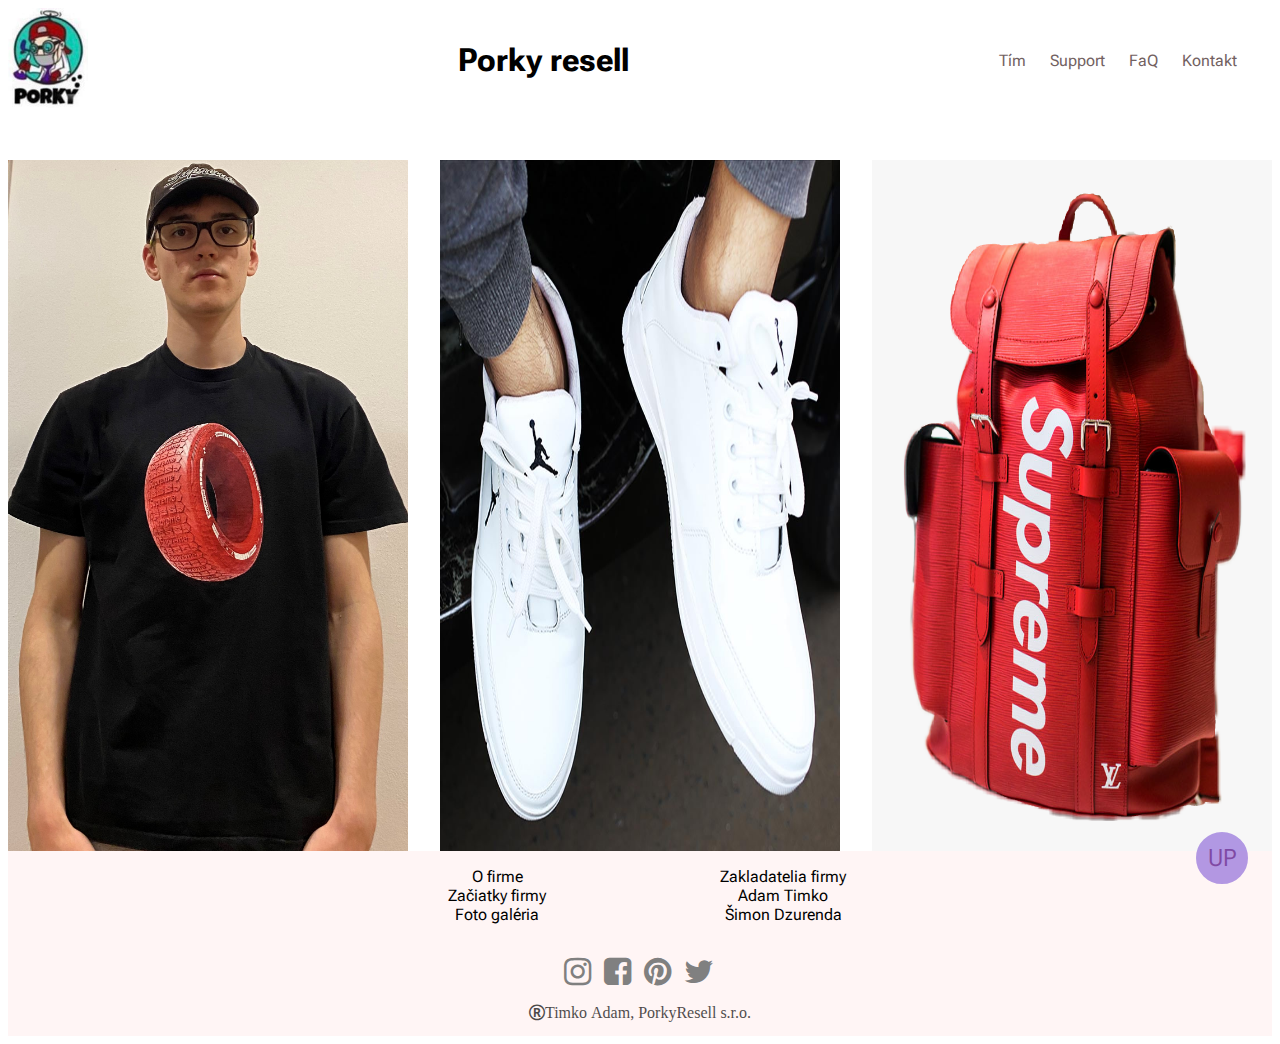
<file: index.html>
<!DOCTYPE html>
<html lang="en">
<head>
    <meta charset="UTF-8">
    <meta http-equiv="X-UA-Compatible" content="IE=edge">
    <meta name="viewport" content="width=device-width, initial-scale=1.0">
    <link rel="preconnect" href="https://fonts.googleapis.com">
    <link rel="preconnect" href="https://fonts.gstatic.com" crossorigin>
    <link href="https://fonts.googleapis.com/css2?family=Roboto+Flex:opsz,wght@8..144,300&display=swap" rel="stylesheet">
    <link rel="stylesheet" href="https://cdnjs.cloudflare.com/ajax/libs/font-awesome/4.7.0/css/font-awesome.min.css">
    <link rel="stylesheet" href="styleMain/style.css">
    <link rel="stylesheet" href="styleMain/header.css">
    <link rel="stylesheet" href="styleMain/main.css">
    <link rel="stylesheet" href="styleMain/footer.css">
    <link rel="stylesheet" href="styleMain/html.css">
    <title>www.porky.sk</title>
</head>
<body id="up">
    <a href="#up" class="up">UP</a>
   <div class="header">
       <a href="index.html">
        <img src="media/logo.png" alt="" class="logo">
       </a>
        <h1 class="name">Porky resell</h1>
        <div class="links">
            <div class="popUpPanel">
                <a href="sluzby.html" class="popUpButton">Tím</a>
                <div class="popContent">
                </div>           
            </div>
            <div class="popUpPanel">
                <a href="support.html">Support</a>           
            </div>    
            <div class="popUpPanel">
                <a href="support.html#faq">FaQ</a>           
            </div>  
            <div class="popUpPanel">
                <a href="sluzby.html#kontakt">Kontakt</a>           
            </div> 
        </div> 
   </div> 
   <div id="main">
        <div class="mainPage">
            <div class="display">
                <div class="option">
                    <a href="shirt.html">
                        <img src="media/shirt.JPG" alt="">
                    </a>
                </div>
                <div class="option">
                    <a href="shoes.html">
                        <img src="media/shoes.jpg" alt="">
                    </a>
                </div>
                <div class="option">
                    <a href="accessories.html">
                        <img src="media/backpack.png" alt="">
                    </a>
                </div>
            </div>
        </div>
   </div>
   <div class="footer">
        <div class="ceo">
            <div class="left">
                <a href="AdamTimko.html#aboutCompany">O firme</a>
                <a href="AdamTimko.html#aboutCompany">Začiatky firmy</a>
                <a href="AdamTimko.html#photo">Foto galéria</a>
            </div>
            
            <div class="right">
                <a href="AdamTimko.html#founders">Zakladatelia firmy</a>
                <a href="AdamTimko.html#founders">Adam Timko</a>
                <a href="AdamTimko.html#founders">Šimon Dzurenda</a>
            </div>
        </div>

        <div class="socials">
            <div class="media">
                <a href="https://www.instagram.com/porkyresell/" class="social fa fa-instagram"></a>
                <a href="https://www.facebook.com/adamko.timko" class="social fa fa-facebook-square"></a>
                <a href="https://sk.pinterest.com/pin/30891947436995218/" class="social fa fa-pinterest"></a>
                <a href="https://twitter.com/elonmusk" class="social fa fa-twitter"></a>
            </div>
            <div class="register">
                <a href="AdamTimko.html" class="fa fa-registered"> Timko Adam, PorkyResell s.r.o.</a>
            </div>
        </div>
   </div>
</body>
</html>
</file>
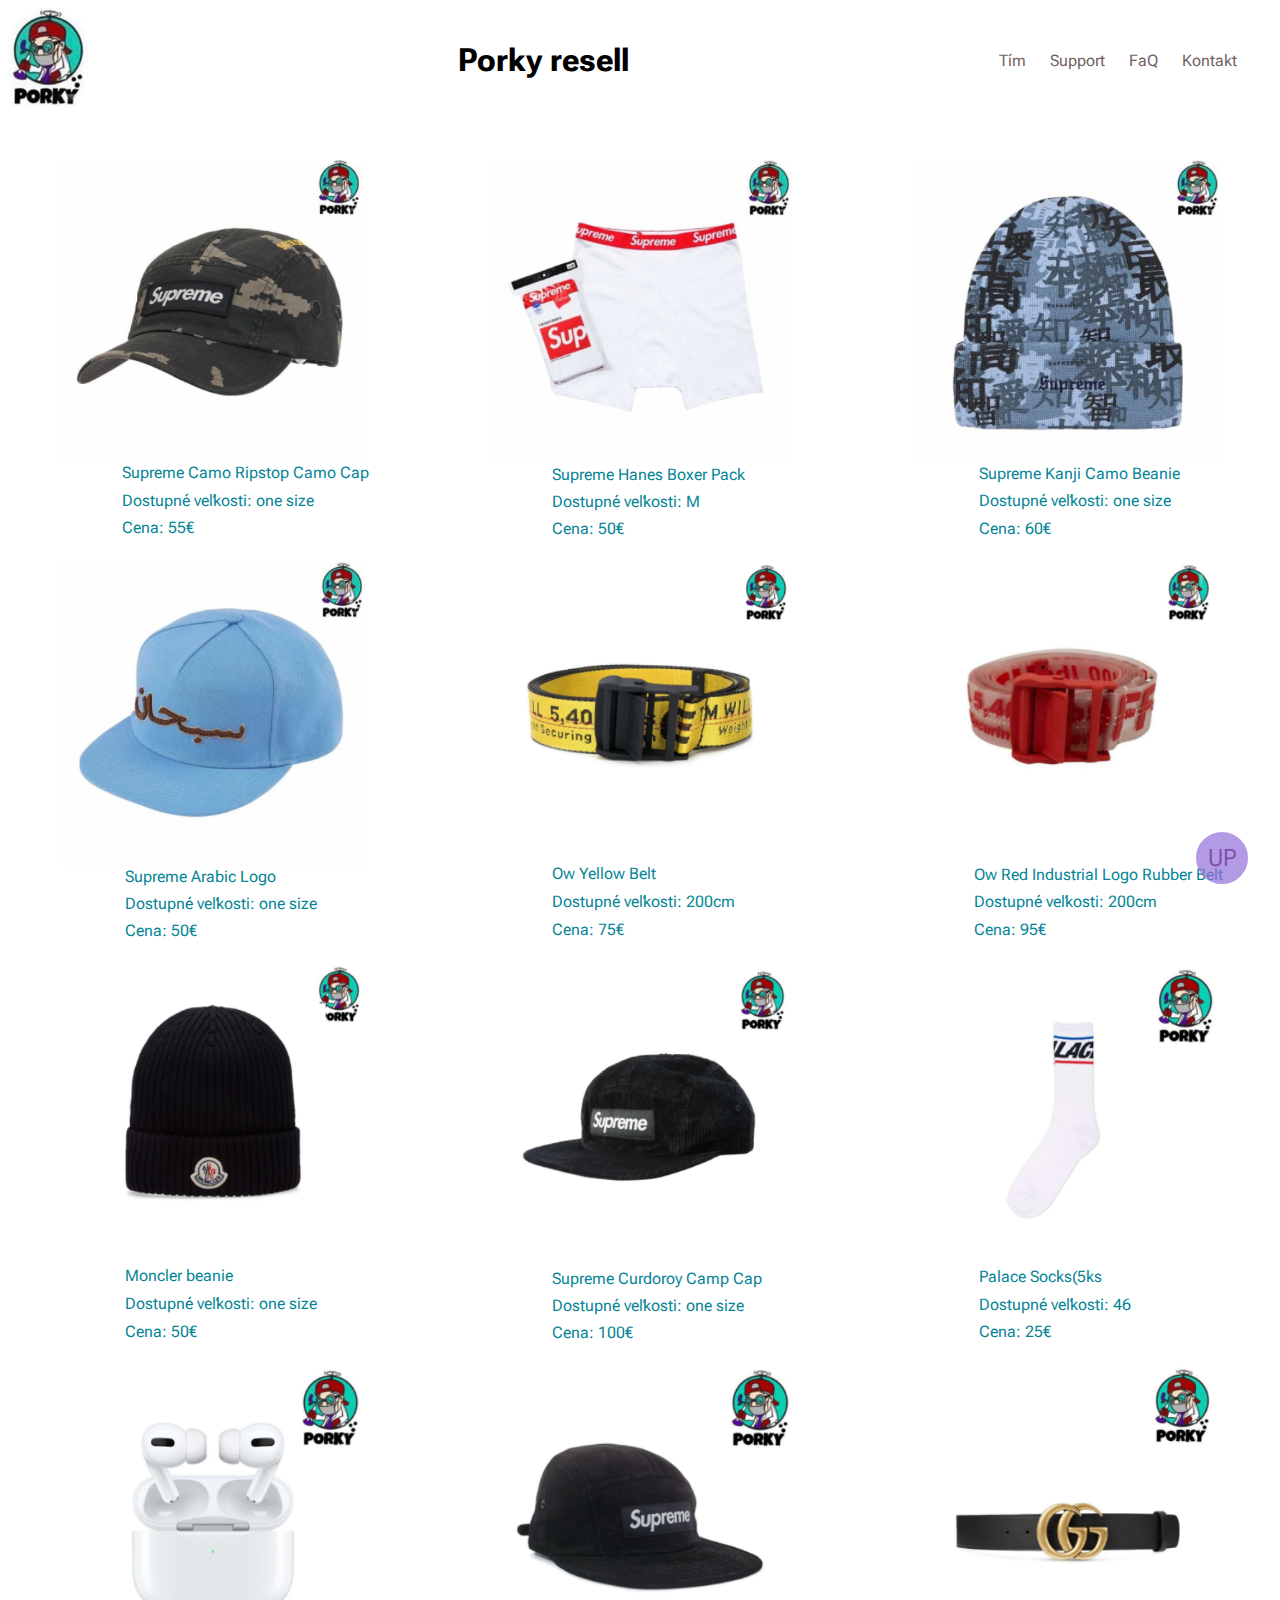
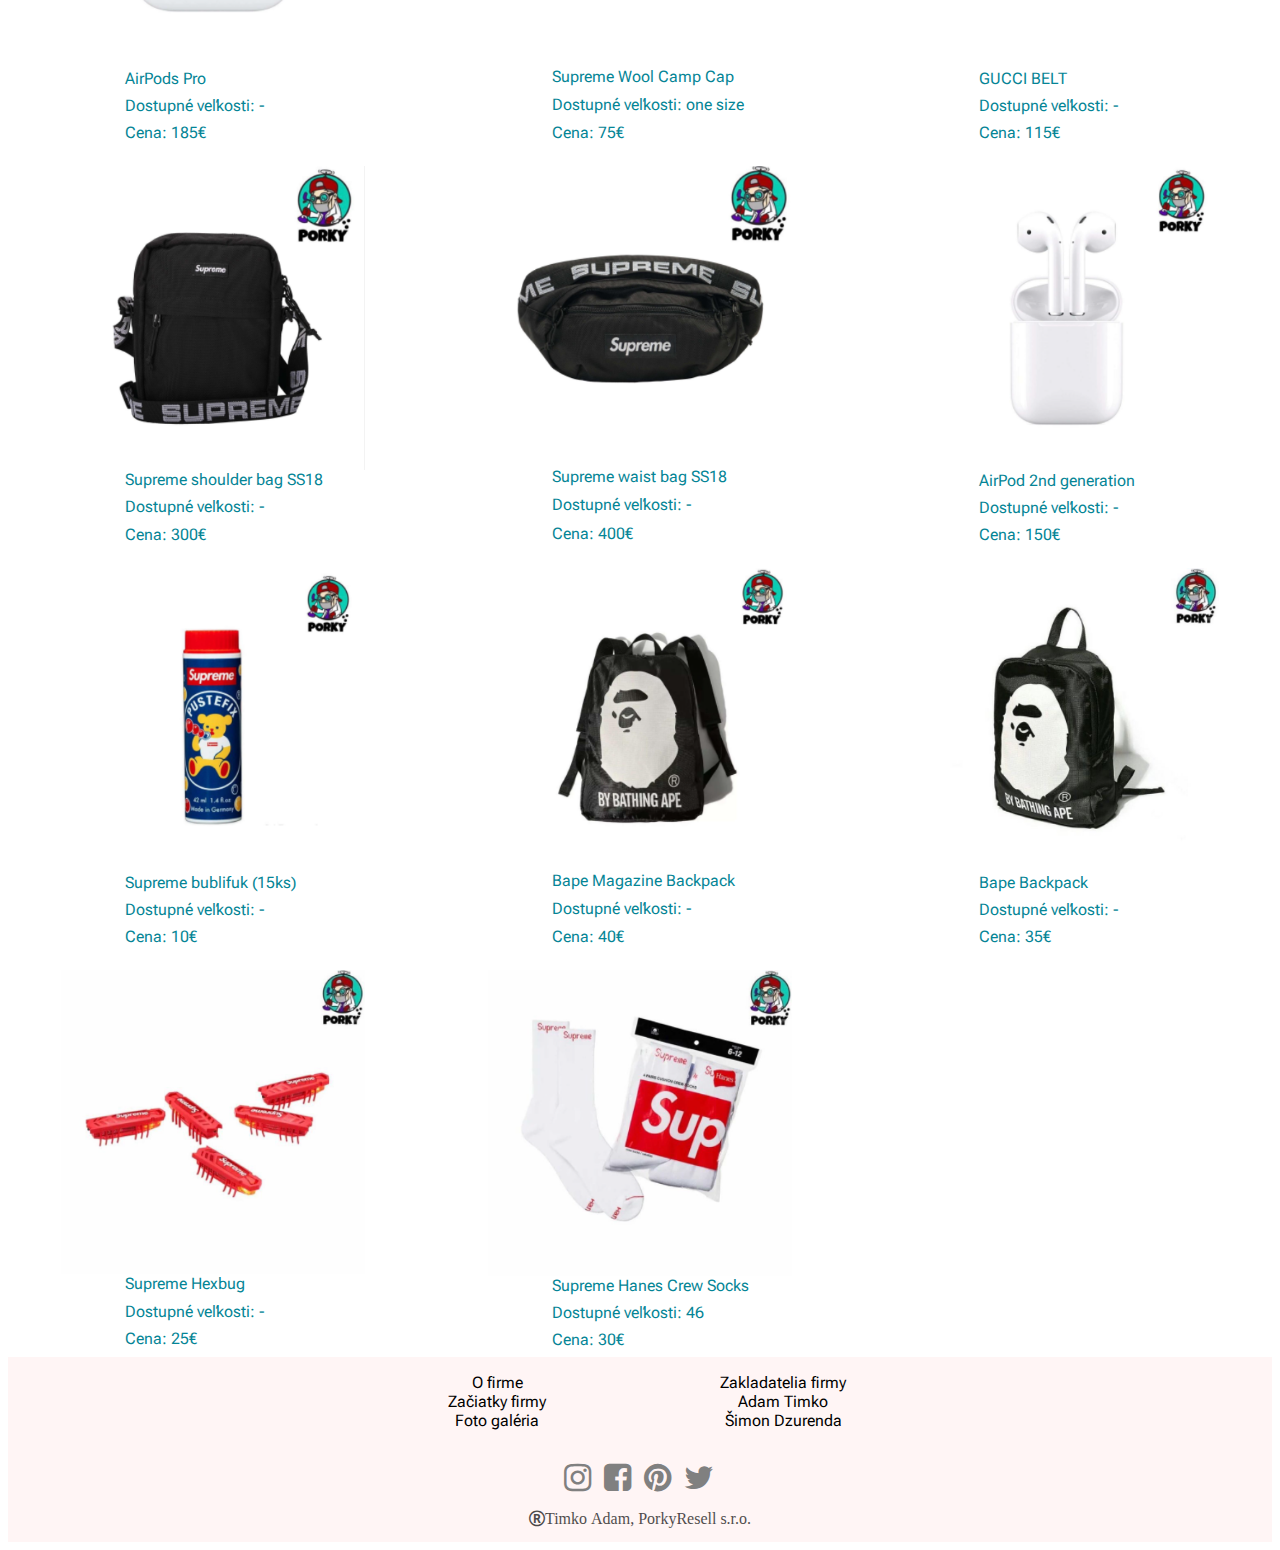
<file: accessories.html>
<!DOCTYPE html>
<html lang="en">
<head>
    <meta charset="UTF-8">
    <meta http-equiv="X-UA-Compatible" content="IE=edge">
    <meta name="viewport" content="width=device-width, initial-scale=1.0">
    <link rel="stylesheet" href="styleOption/styleOption.css">
    <link rel="stylesheet" href="styleMain/footer.css">
    <link rel="stylesheet" href="styleMain/header.css">
    <link rel="preconnect" href="https://fonts.googleapis.com">
    <link rel="preconnect" href="https://fonts.gstatic.com" crossorigin>
    <link href="https://fonts.googleapis.com/css2?family=Roboto+Flex:opsz,wght@8..144,300&display=swap" rel="stylesheet">
    <link rel="stylesheet" href="https://cdnjs.cloudflare.com/ajax/libs/font-awesome/4.7.0/css/font-awesome.min.css">
    <link rel="stylesheet" href="styleMain/html.css">
    
    <title>Document</title>
</head>
<body id="up">
    <a href="#up" class="up">UP</a>
    <div class="header">
        <a href="index.html">
            <img src="media/logo.png" alt="" class="logo">
        </a>
         <h1 class="name">Porky resell</h1>
         <div class="links">
             <div class="popUpPanel">
                 <a href="sluzby.html" class="popUpButton">Tím</a>     
             </div>
             <div class="popUpPanel">
                <a href="support.html">Support</a>           
            </div>    
            <div class="popUpPanel">
                <a href="support.html#faq">FaQ</a>           
            </div>  
            <div class="popUpPanel">
                <a href="sluzby.html#kontakt">Kontakt</a>           
            </div>    
         </div> 
    </div> 

    <div class="products">
        <div class="product">
            <img src="media/accessories/product10.png" alt="">
            <a href="">Supreme Camo Ripstop Camo Cap</a>
            <a href="">Dostupné veľkosti: one size</a>
            <a href="">Cena: 55€</a>
        </div>
        <div class="product">
            <img src="media/accessories/product11.png" alt="">
            <a href="">Supreme Hanes Boxer Pack </a>
            <a href="">Dostupné veľkosti: M</a>
            <a href="">Cena: 50€</a>
        </div>
        <div class="product">
            <img src="media/accessories/product12.png" alt="">
            <a href="">Supreme Kanji Camo Beanie</a>
            <a href="">Dostupné veľkosti: one size</a>
            <a href="">Cena: 60€</a>
        </div>
        <div class="product">
            <img src="media/accessories/product13.png" alt="">
            <a href="">Supreme Arabic Logo</a>
            <a href="">Dostupné veľkosti: one size</a>
            <a href="">Cena: 50€</a>
        </div>
        <div class="product">
            <img src="media/accessories/product17.png" alt="">
            <a href="">Ow Yellow Belt</a>
            <a href="">Dostupné veľkosti: 200cm</a>
            <a href="">Cena: 75€</a>
        </div>
        <div class="product">
            <img src="media/accessories/product18.png" alt="">
            <a href="">Ow Red Industrial Logo Rubber Belt</a>
            <a href="">Dostupné veľkosti: 200cm</a>
            <a href="">Cena: 95€</a>
        </div>
        <div class="product">
            <img src="media/accessories/product19.png" alt="">
            <a href="">Moncler beanie</a>
            <a href="">Dostupné veľkosti: one size</a>
            <a href="">Cena: 50€</a>
        </div>
        <div class="product">
            <img src="media/accessories/product20.png" alt="">
            <a href="">Supreme Curdoroy Camp Cap</a>
            <a href="">Dostupné veľkosti: one size</a>
            <a href="">Cena: 100€</a>
        </div>
        <div class="product">
            <img src="media/accessories/product21.png" alt="">
            <a href="">Palace Socks(5ks</a>
            <a href="">Dostupné veľkosti: 46</a>
            <a href="">Cena: 25€</a>
        </div>
        <div class="product">
            <img src="media/accessories/product22.png" alt="">
            <a href="">AirPods Pro</a>
            <a href="">Dostupné veľkosti: -</a>
            <a href="">Cena: 185€</a>
        </div>
        <div class="product">
            <img src="media/accessories/product24.png" alt="">
            <a href="">Supreme Wool Camp Cap</a>
            <a href="">Dostupné veľkosti: one size</a>
            <a href="">Cena: 75€</a>
        </div>
        <div class="product">
            <img src="media/accessories/product29.png" alt="">
            <a href="">GUCCI BELT</a>
            <a href="">Dostupné veľkosti: -</a>
            <a href="">Cena: 115€</a>
        </div>
        <div class="product">
            <img src="media/accessories/product30.png" alt="">
            <a href="">Supreme shoulder bag SS18</a>
            <a href="">Dostupné veľkosti: -</a>
            <a href="">Cena: 300€</a>
        </div>
        <div class="product">
            <img src="media/accessories/product31.png" alt="">
            <a href="">Supreme waist bag SS18</a>
            <a href="">Dostupné veľkosti: -</a>
            <a href="">Cena: 400€</a>
        </div>
        <div class="product">
            <img src="media/accessories/product32.png" alt="">
            <a href="">AirPod 2nd generation</a>
            <a href="">Dostupné veľkosti: -</a>
            <a href="">Cena: 150€</a>
        </div>
        <div class="product">
            <img src="media/accessories/product36.png" alt="">
            <a href="">Supreme bublifuk (15ks)</a>
            <a href="">Dostupné veľkosti: -</a>
            <a href="">Cena: 10€</a>
        </div>
        <div class="product">
            <img src="media/accessories/product37.png" alt="">
            <a href="">Bape Magazine Backpack</a>
            <a href="">Dostupné veľkosti: -</a>
            <a href="">Cena: 40€</a>
        </div>
        <div class="product">
            <img src="media/accessories/product7.png" alt="">
            <a href="">Bape Backpack</a>
            <a href="">Dostupné veľkosti: -</a>
            <a href="">Cena: 35€</a>
        </div>
        <div class="product">
            <img src="media/accessories/product8.png" alt="">
            <a href="">Supreme Hexbug</a>
            <a href="">Dostupné veľkosti: -</a>
            <a href="">Cena: 25€</a>
        </div>
        <div class="product">
            <img src="media/accessories/product9.png" alt="">
            <a href="">Supreme Hanes Crew Socks</a>
            <a href="">Dostupné veľkosti: 46</a>
            <a href="">Cena: 30€</a>
        </div>
        
    </div>

    <div class="footer">
        <div class="ceo">
            <div class="left">
                <a href="AdamTimko.html#aboutCompany">O firme</a>
                <a href="AdamTimko.html#aboutCompany">Začiatky firmy</a>
                <a href="AdamTimko.html#photo">Foto galéria</a>
            </div>
            
            <div class="right">
                <a href="AdamTimko.html#founders">Zakladatelia firmy</a>
                <a href="AdamTimko.html#founders">Adam Timko</a>
                <a href="AdamTimko.html#founders">Šimon Dzurenda</a>
            </div>
        </div>

        <div class="socials">
            <div class="media">
                <a href="https://www.instagram.com/porkyresell/" class="social fa fa-instagram"></a>
                <a href="https://www.facebook.com/adamko.timko" class="social fa fa-facebook-square"></a>
                <a href="https://sk.pinterest.com/pin/30891947436995218/" class="social fa fa-pinterest"></a>
                <a href="https://twitter.com/elonmusk" class="social fa fa-twitter"></a>
            </div>
            <div class="register">
                <a href="AdamTimko.html" class="fa fa-registered"> Timko Adam, PorkyResell s.r.o.</a>
            </div>
        </div>
   </div>
</body>
</html>
</file>
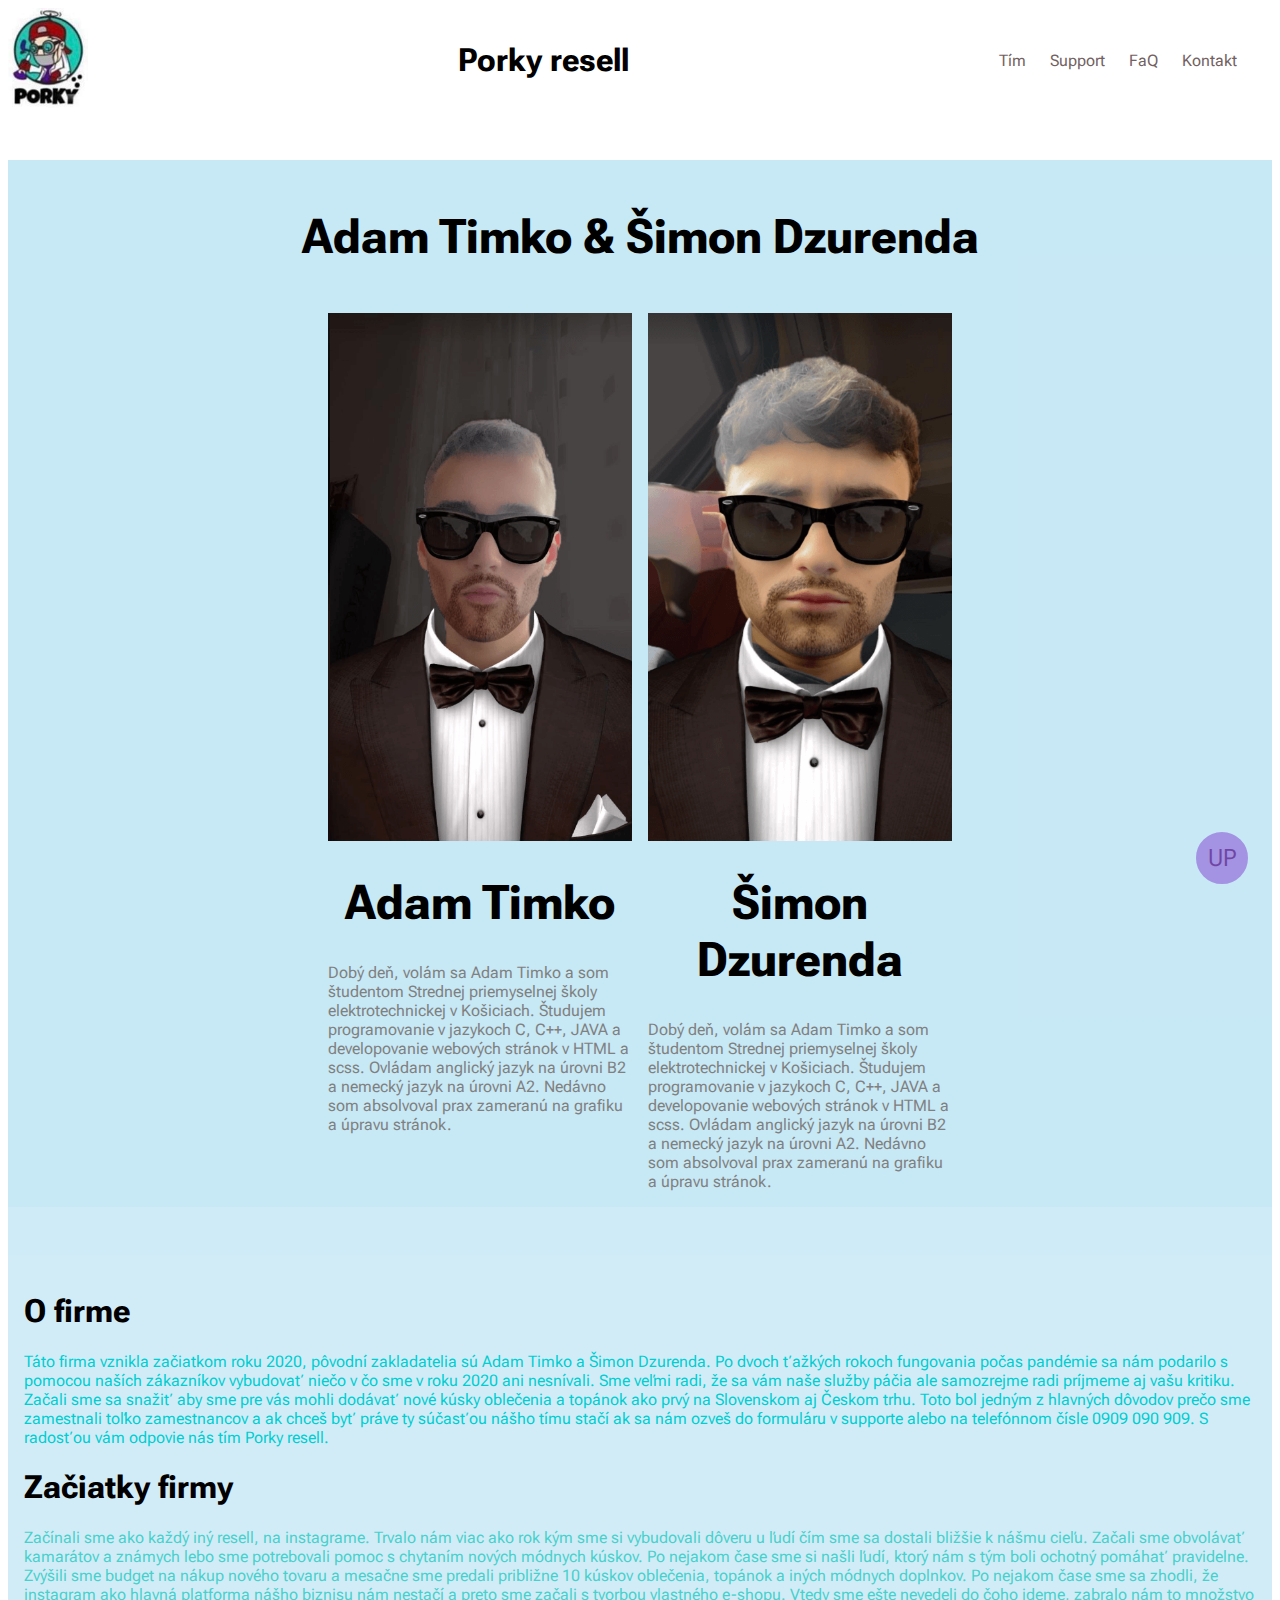
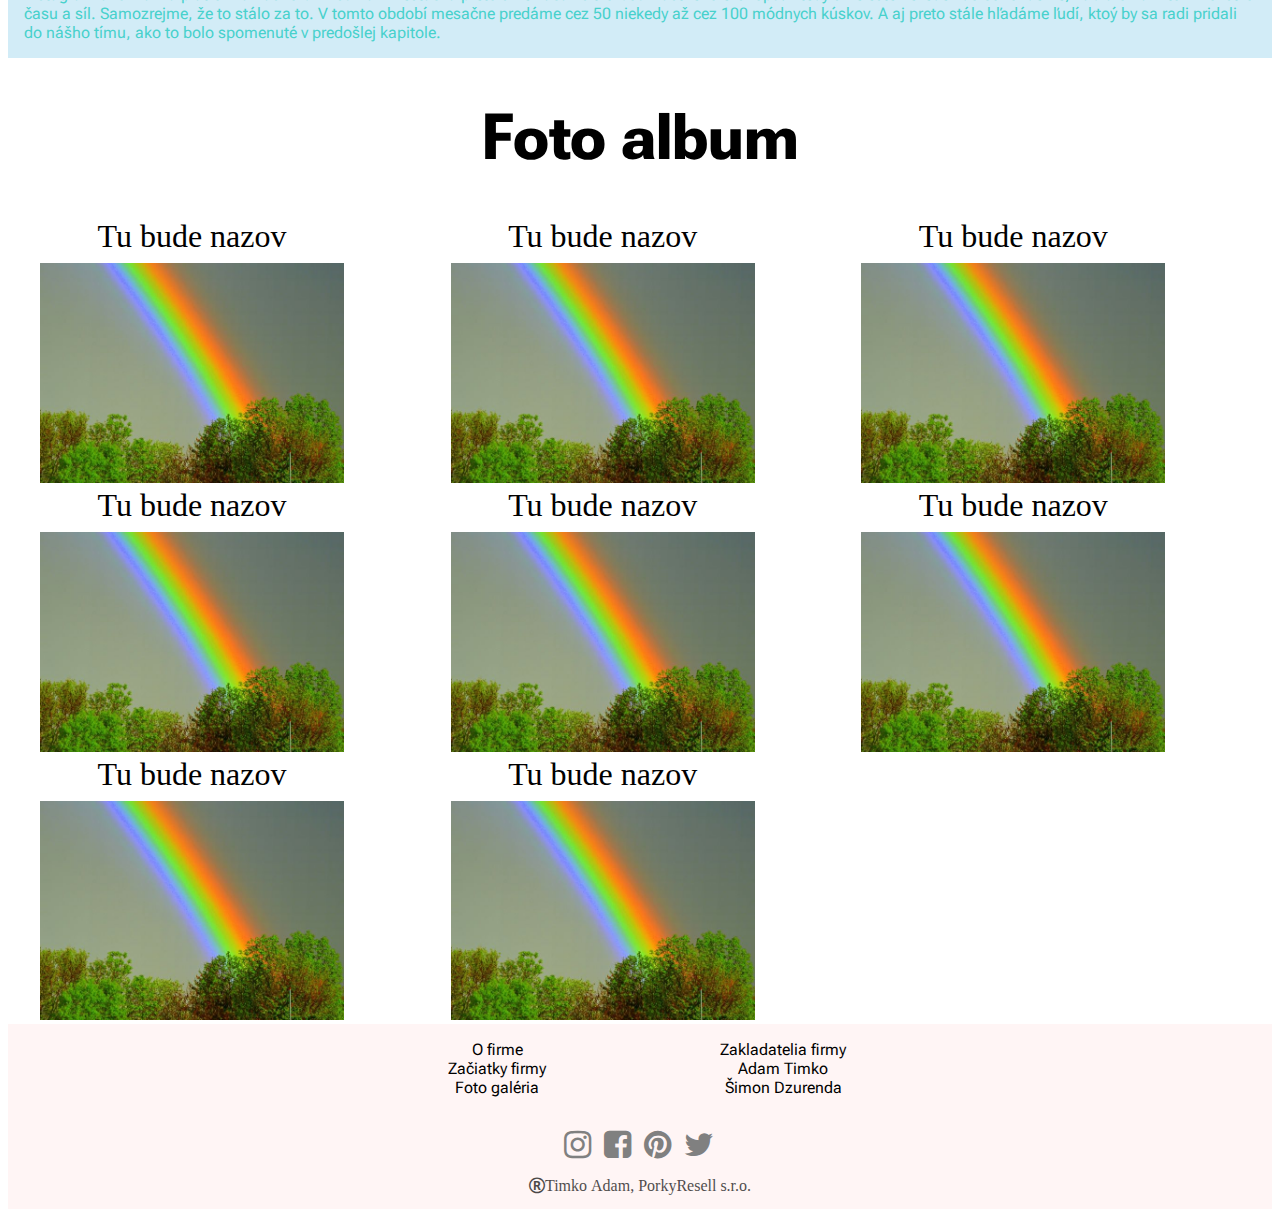
<file: AdamTimko.html>
<!DOCTYPE html>
<html lang="en">
<head>
    <meta charset="UTF-8">
    <meta http-equiv="X-UA-Compatible" content="IE=edge">
    <meta name="viewport" content="width=device-width, initial-scale=1.0">
    
    <link rel="preconnect" href="https://fonts.googleapis.com">
    <link rel="preconnect" href="https://fonts.gstatic.com" crossorigin>
    <link href="https://fonts.googleapis.com/css2?family=Roboto+Flex:opsz,wght@8..144,300&display=swap" rel="stylesheet">
    <link rel="stylesheet" href="https://cdnjs.cloudflare.com/ajax/libs/font-awesome/4.7.0/css/font-awesome.min.css">
    <link rel="stylesheet" href="styleMain/header.css">
    <link rel="stylesheet" href="styleMain/footer.css">
    <link rel="stylesheet" href="styleMain/html.css">
    <link rel="stylesheet" href="adam/stylePorky.css">
    
    <title>Document</title>
</head>
<body id="up">
    <a href="#up" class="up">UP</a>
   <div class="header">
       <a href="index.html">
        <img src="media/logo.png" alt="" class="logo">
       </a>
        <h1 class="name">Porky resell</h1>
        <div class="links">
            <div class="popUpPanel">
                <a href="sluzby.html" class="popUpButton">Tím</a>
                <div class="popContent">
                </div>           
            </div>
            <div class="popUpPanel">
                <a href="support.html">Support</a>           
            </div>    
            <div class="popUpPanel">
                <a href="support.html#faq">FaQ</a>           
            </div>  
            <div class="popUpPanel">
                <a href="sluzby.html#kontakt">Kontakt</a>           
            </div> 
        </div> 
   </div> 
   <div id="main">
        <div class="about">
            <div class="boss" id="founders">
                <h1 class="nadpis">Adam Timko & Šimon Dzurenda</h1>
                <div class="photos">
                    <div class="adam">
                        <img src="media/ludia/AdamTimko.png" alt="">
                        <h1 class="nadpis">Adam Timko</h1>
                        <a href="" class="aboutMe">Dobý deň, volám sa Adam Timko a som študentom Strednej priemyselnej školy elektrotechnickej v Košiciach. Študujem programovanie v jazykoch C, C++, JAVA a developovanie webových stránok v HTML a scss. Ovládam anglický jazyk na úrovni B2 a nemecký jazyk na úrovni A2. Nedávno som absolvoval prax zameranú na grafiku a úpravu stránok.</a>
                    </div>
                    <div class="simon">
                        <img src="media/ludia/Simon.png" alt="">
                        <h1 class="nadpis">Šimon Dzurenda</h1>
                        <a href="" class="aboutMe">Dobý deň, volám sa Adam Timko a som študentom Strednej priemyselnej školy elektrotechnickej v Košiciach. Študujem programovanie v jazykoch C, C++, JAVA a developovanie webových stránok v HTML a scss. Ovládam anglický jazyk na úrovni B2 a nemecký jazyk na úrovni A2. Nedávno som absolvoval prax zameranú na grafiku a úpravu stránok.</a>               
                    </div>

                    <img src="media/ludia/AdamTimko.png" alt="">
                    <img src="media/ludia/Simon.png" alt="">
                </div>
            </div>
            
            <div class="text">
                <div class="founders">
                    <div class="adam">
                        <h1 class="nadpis">Adam Timko</h1>
                        <a href="" class="aboutMe">Dobý deň, volám sa Adam Timko a som študentom Strednej priemyselnej školy elektrotechnickej v Košiciach. Študujem programovanie v jazykoch C, C++, JAVA a developovanie webových stránok v HTML a scss. Ovládam anglický jazyk na úrovni B2 a nemecký jazyk na úrovni A2. Nedávno som absolvoval prax zameranú na grafiku a úpravu stránok.</a>
                    </div>
                    <div class="simon">
                        <h1 class="nadpis">Šimon Dzurenda</h1>
                        <a href="" class="aboutMe">Dobý deň, volám sa Adam Timko a som študentom Strednej priemyselnej školy elektrotechnickej v Košiciach. Študujem programovanie v jazykoch C, C++, JAVA a developovanie webových stránok v HTML a scss. Ovládam anglický jazyk na úrovni B2 a nemecký jazyk na úrovni A2. Nedávno som absolvoval prax zameranú na grafiku a úpravu stránok.</a>               
                    </div>
                </div>
                <h1 class="nadpis" id="aboutCompany">O firme</h1>
                <a href="" class="company">Táto firma vznikla začiatkom roku 2020, pôvodní zakladatelia sú Adam Timko a Šimon Dzurenda. Po dvoch ťažkých rokoch fungovania počas pandémie sa nám podarilo s pomocou naších zákazníkov vybudovať niečo v čo sme v roku 2020 ani nesnívali. Sme veľmi radi, že sa vám naše služby páčia ale samozrejme radi príjmeme aj vašu kritiku. Začali sme sa snažiť aby sme pre vás mohli dodávať nové kúsky oblečenia a topánok ako prvý na Slovenskom aj Českom trhu. Toto bol jedným z hlavných dôvodov prečo sme zamestnali toľko zamestnancov a ak chceš byť práve ty súčasťou nášho tímu stačí ak sa nám ozveš do formuláru v supporte alebo na telefónnom čísle 0909 090 909. S radosťou vám odpovie nás tím Porky resell.</a>
                <h1 class="nadpis">Začiatky firmy</h1>
                <a href="" class="beginning">Začínali sme ako každý iný resell, na instagrame. Trvalo nám viac ako rok kým sme si vybudovali dôveru u ľudí čím sme sa dostali bližšie k nášmu cieľu. Začali sme obvolávať kamarátov a známych lebo sme potrebovali pomoc s chytaním nových módnych kúskov. Po nejakom čase sme si našli ľudí, ktorý nám s tým boli ochotný pomáhať pravidelne. Zvýšili sme budget na nákup nového tovaru a mesačne sme predali približne 10 kúskov oblečenia, topánok a iných módnych doplnkov. Po nejakom čase sme sa zhodli, že instagram ako hlavná platforma nášho biznisu nám nestačí a preto sme začali s tvorbou vlastného e-shopu. Vtedy sme ešte nevedeli do čoho ideme, zabralo nám to množstvo času a síl. Samozrejme, že to stálo za to. V tomto období mesačne predáme cez 50 niekedy až cez 100 módnych kúskov. A aj preto stále hľadáme ľudí, ktoý by sa radi pridali do nášho tímu, ako to bolo spomenuté v predošlej kapitole.</a>
            </div>
        </div>

        <div class="album" id="photo">
            <div class="head">
                <h1>Foto album</h1>
            </div>
            <div class="albums">
                <div class="photo_album">
                    <a href="" class="albumName">Tu bude nazov</a>
                    <div class="photo">
                        <img src="media/photo.jpg" alt="">
                    </div>
                </div>
                <div class="photo_album">
                    <a href="" class="albumName">Tu bude nazov</a>
                    <div class="photo">
                        <img src="media/photo.jpg" alt="">
                    </div>
                </div>
                <div class="photo_album">
                    <a href="" class="albumName">Tu bude nazov</a>
                    <div class="photo">
                        <img src="media/photo.jpg" alt="">
                    </div>
                </div>
                <div class="photo_album">
                    <a href="" class="albumName">Tu bude nazov</a>
                    <div class="photo">
                        <img src="media/photo.jpg" alt="">
                    </div>
                </div>
                <div class="photo_album">
                    <a href="" class="albumName">Tu bude nazov</a>
                    <div class="photo">
                        <img src="media/photo.jpg" alt="">
                    </div>
                </div>
                <div class="photo_album">
                    <a href="" class="albumName">Tu bude nazov</a>
                    <div class="photo">
                        <img src="media/photo.jpg" alt="">
                    </div>
                </div>
                <div class="photo_album">
                    <a href="" class="albumName">Tu bude nazov</a>
                    <div class="photo">
                        <img src="media/photo.jpg" alt="">
                    </div>
                </div>
                <div class="photo_album">
                    <a href="" class="albumName">Tu bude nazov</a>
                    <div class="photo">
                        <img src="media/photo.jpg" alt="">
                    </div>
                </div>
            </div>
        </div>
   </div>
   <div class="footer">
    <div class="ceo">
        <div class="left">
            <a href="AdamTimko.html#aboutCompany">O firme</a>
            <a href="AdamTimko.html#aboutCompany">Začiatky firmy</a>
            <a href="AdamTimko.html#photo">Foto galéria</a>
        </div>
        
        <div class="right">
            <a href="AdamTimko.html#founders">Zakladatelia firmy</a>
            <a href="AdamTimko.html#founders">Adam Timko</a>
            <a href="AdamTimko.html#founders">Šimon Dzurenda</a>
        </div>
    </div>

    <div class="socials">
        <div class="media">
            <a href="https://www.instagram.com/porkyresell/" class="social fa fa-instagram"></a>
            <a href="https://www.facebook.com/adamko.timko" class="social fa fa-facebook-square"></a>
            <a href="https://sk.pinterest.com/pin/30891947436995218/" class="social fa fa-pinterest"></a>
            <a href="https://twitter.com/elonmusk" class="social fa fa-twitter"></a>
        </div>
        <div class="register">
            <a href="AdamTimko.html" class="fa fa-registered"> Timko Adam, PorkyResell s.r.o.</a>
        </div>
    </div>
</div>
</body>
</html>
</file>
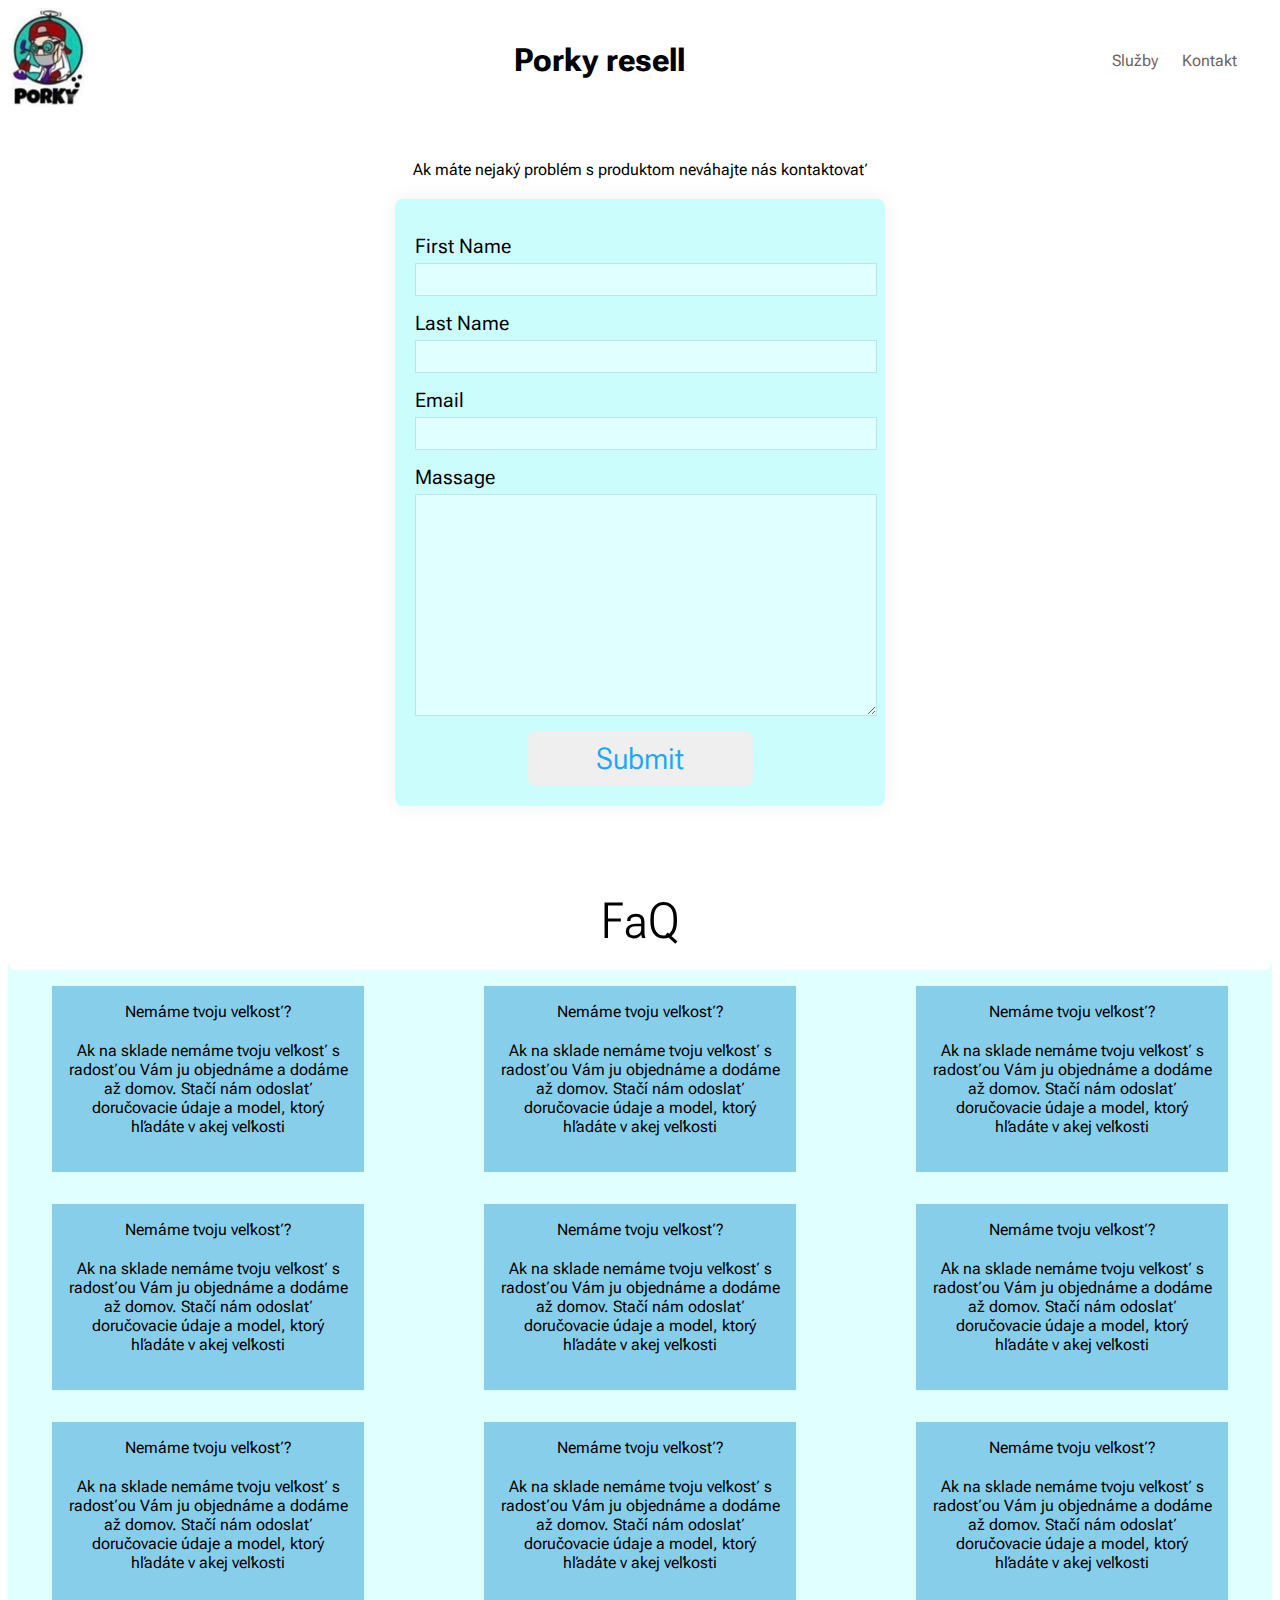
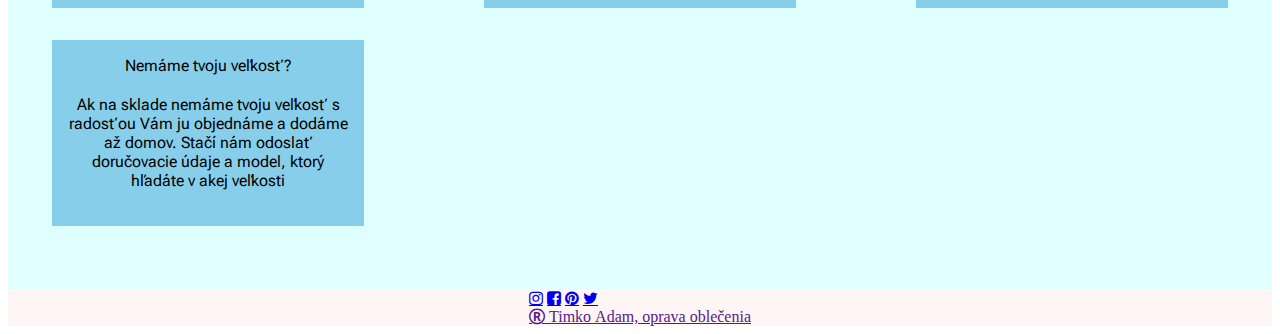
<file: contact.html>
<!DOCTYPE html>
<html lang="en">
<head>
    <meta charset="UTF-8">
    <meta http-equiv="X-UA-Compatible" content="IE=edge">
    <meta name="viewport" content="width=device-width, initial-scale=1.0">
    <link rel="preconnect" href="https://fonts.googleapis.com">
    <link rel="preconnect" href="https://fonts.gstatic.com" crossorigin>
    <link href="https://fonts.googleapis.com/css2?family=Roboto+Flex:opsz,wght@8..144,300&display=swap" rel="stylesheet">
    <link rel="stylesheet" href="https://cdnjs.cloudflare.com/ajax/libs/font-awesome/4.7.0/css/font-awesome.min.css">
    <link rel="stylesheet" href="styleMain/footer.css">
    <link rel="stylesheet" href="styleMain/header.css">
    <link rel="stylesheet" href="styleContact/FaQ.css">
    <link rel="stylesheet" href="styleContact/formular.css">

    <title>Document</title>
</head>
<body>
    <div class="header">
        <a href="index.html">
         <img src="media/logo.png" alt="" class="logo">
        </a>
         <h1 class="name">Porky resell</h1>
         <div class="links">
             <div class="popUpPanel">
                 <a href="sluzby.html" class="popUpButton">Služby</a>
                 <div class="popContent">
                     <a href="">Produkt na objednavku</a>
                     <a href="">Čistiace potreby</a>
                     <a href="">Bežná starostlivosť</a>
                     <a href="">Starostlivosť o topánky</a>
                     <a href="">Bielidlo na podrážky</a>
                     <a href="">Boxy na topánky</a>
                     <a href="">Odžmolkovače</a>
                     <a href="">Spreje proti zápachu</a> 
                 </div>           
             </div>
             <div class="popUpPanel">
                 <a href="">Kontakt</a>           
             </div>    
         </div> 
    </div> 
    <div id="main">
        <section>
            <a href="">Ak máte nejaký problém s produktom neváhajte nás kontaktovať</a>
            <div class="container">
                    <div class="forms">
                        <label for="firstName">First Name</label>
                        <input type="text" name="firstName">
                    </div>

                    <div class="forms">
                        <label for="lastName">Last Name</label>
                        <input type="text" name="lastName">
                    </div>

                    <div class="forms">
                        <label for="email">Email</label>
                        <input type="text" name="email">
                    </div>
                    
                    <div class="forms">
                        <label for="message">Massage</label>
                        <textarea name="message" cols="30" rows="10"></textarea>
                    </div>

                    <div class="bt">
                        <button type="submit">Submit</button>
                    </div>
                </form>
            </div>
        </section>

        <section id="faq">
            <a href="" class="HFaQ">FaQ</a>
            <div class="FaQ">
                <div class="FaQBox">
                    <a href="">Nemáme tvoju veľkosť?</a>
                    <a href="">Ak na sklade nemáme tvoju veľkosť s radosťou Vám ju objednáme a dodáme až domov. Stačí nám odoslať doručovacie údaje a model, ktorý hľadáte v akej veľkosti</a>
                </div>
                <div class="FaQBox">
                    <a href="">Nemáme tvoju veľkosť?</a>
                    <a href="">Ak na sklade nemáme tvoju veľkosť s radosťou Vám ju objednáme a dodáme až domov. Stačí nám odoslať doručovacie údaje a model, ktorý hľadáte v akej veľkosti</a>
                </div>
                <div class="FaQBox">
                    <a href="">Nemáme tvoju veľkosť?</a>
                    <a href="">Ak na sklade nemáme tvoju veľkosť s radosťou Vám ju objednáme a dodáme až domov. Stačí nám odoslať doručovacie údaje a model, ktorý hľadáte v akej veľkosti</a>
                </div>
                <div class="FaQBox">
                    <a href="">Nemáme tvoju veľkosť?</a>
                    <a href="">Ak na sklade nemáme tvoju veľkosť s radosťou Vám ju objednáme a dodáme až domov. Stačí nám odoslať doručovacie údaje a model, ktorý hľadáte v akej veľkosti</a>
                </div>
                <div class="FaQBox">
                    <a href="">Nemáme tvoju veľkosť?</a>
                    <a href="">Ak na sklade nemáme tvoju veľkosť s radosťou Vám ju objednáme a dodáme až domov. Stačí nám odoslať doručovacie údaje a model, ktorý hľadáte v akej veľkosti</a>
                </div>
                <div class="FaQBox">
                    <a href="">Nemáme tvoju veľkosť?</a>
                    <a href="">Ak na sklade nemáme tvoju veľkosť s radosťou Vám ju objednáme a dodáme až domov. Stačí nám odoslať doručovacie údaje a model, ktorý hľadáte v akej veľkosti</a>
                </div>
                <div class="FaQBox">
                    <a href="">Nemáme tvoju veľkosť?</a>
                    <a href="">Ak na sklade nemáme tvoju veľkosť s radosťou Vám ju objednáme a dodáme až domov. Stačí nám odoslať doručovacie údaje a model, ktorý hľadáte v akej veľkosti</a>
                </div>
                <div class="FaQBox">
                    <a href="">Nemáme tvoju veľkosť?</a>
                    <a href="">Ak na sklade nemáme tvoju veľkosť s radosťou Vám ju objednáme a dodáme až domov. Stačí nám odoslať doručovacie údaje a model, ktorý hľadáte v akej veľkosti</a>
                </div>
                <div class="FaQBox">
                    <a href="">Nemáme tvoju veľkosť?</a>
                    <a href="">Ak na sklade nemáme tvoju veľkosť s radosťou Vám ju objednáme a dodáme až domov. Stačí nám odoslať doručovacie údaje a model, ktorý hľadáte v akej veľkosti</a>
                </div>
                <div class="FaQBox">
                    <a href="">Nemáme tvoju veľkosť?</a>
                    <a href="">Ak na sklade nemáme tvoju veľkosť s radosťou Vám ju objednáme a dodáme až domov. Stačí nám odoslať doručovacie údaje a model, ktorý hľadáte v akej veľkosti</a>
                </div>
            </div>
        </section>
    </div>
    <div class="footer">
        <div class="media">
            <a href="https://www.instagram.com/porkyresell/" class="social fa fa-instagram"></a>
            <a href="https://www.facebook.com/adamko.timko" class="social fa fa-facebook-square"></a>
            <a href="https://sk.pinterest.com/pin/30891947436995218/" class="social fa fa-pinterest"></a>
            <a href="https://twitter.com/elonmusk" class="social fa fa-twitter"></a>
        </div>
        <div class="register">
            <a href="" class="fa fa-registered"> Timko Adam, oprava oblečenia</a>
        </div>
    </div>
</body>
</html>
</file>
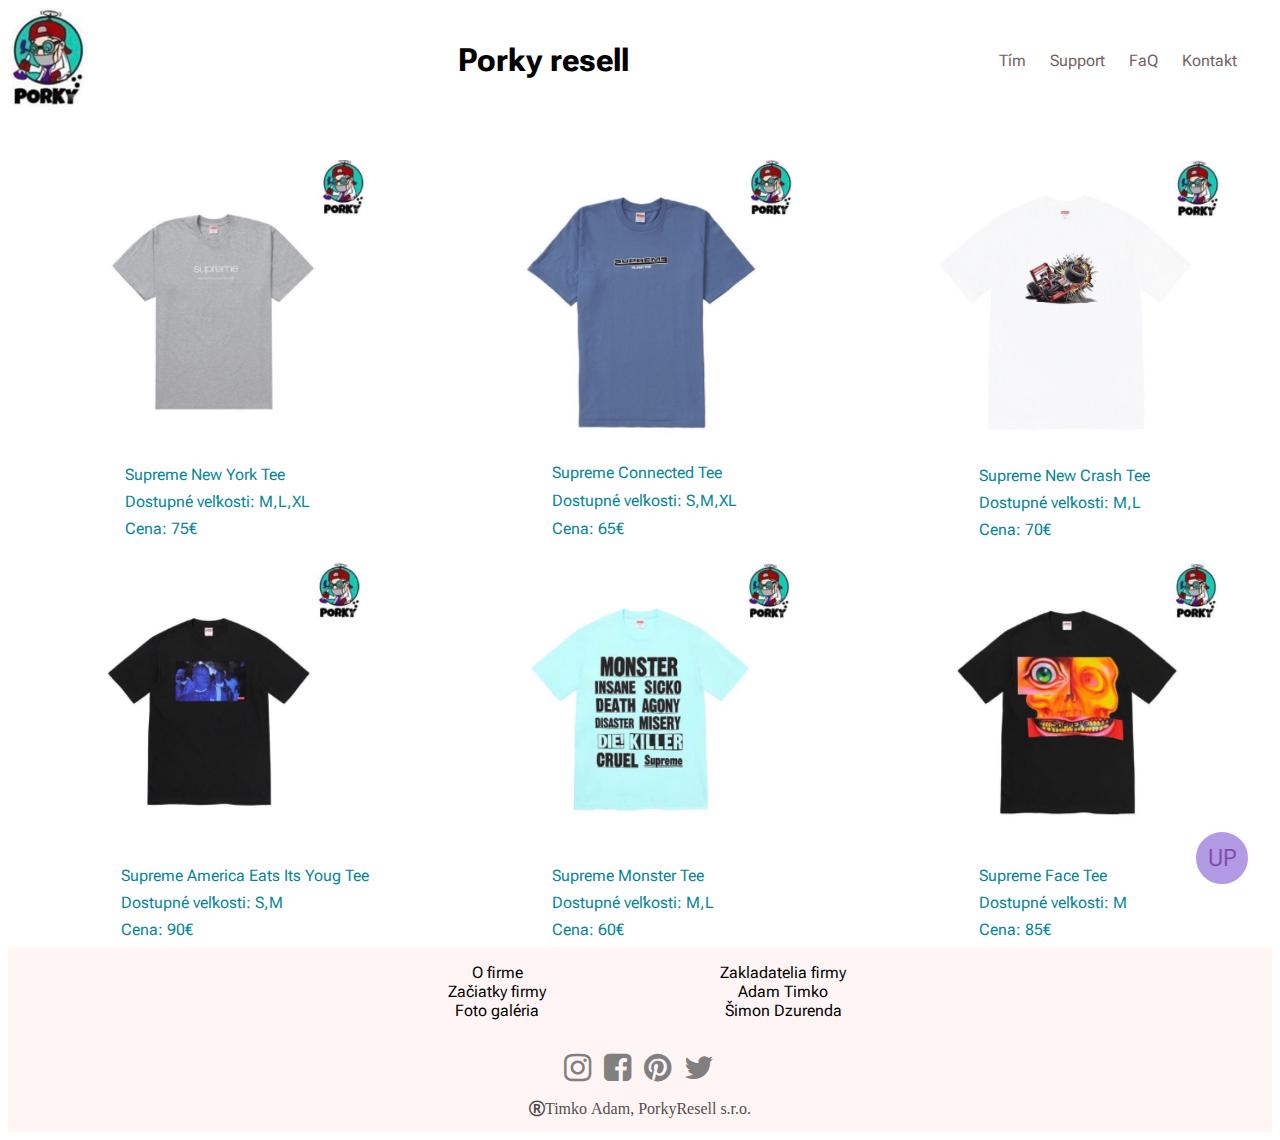
<file: shirt.html>
<!DOCTYPE html>
<html lang="en">
<head>
    <meta charset="UTF-8">
    <meta http-equiv="X-UA-Compatible" content="IE=edge">
    <meta name="viewport" content="width=device-width, initial-scale=1.0">
    <link rel="stylesheet" href="styleOption/styleOption.css">
    <link rel="stylesheet" href="styleMain/footer.css">
    <link rel="stylesheet" href="styleMain/header.css">
    <link rel="preconnect" href="https://fonts.googleapis.com">
    <link rel="preconnect" href="https://fonts.gstatic.com" crossorigin>
    <link href="https://fonts.googleapis.com/css2?family=Roboto+Flex:opsz,wght@8..144,300&display=swap" rel="stylesheet">
    <link rel="stylesheet" href="https://cdnjs.cloudflare.com/ajax/libs/font-awesome/4.7.0/css/font-awesome.min.css">
    <link rel="stylesheet" href="styleMain/html.css">
    
    <title>Document</title>
</head>
<body id="up">
    <a href="#up" class="up">UP</a>
    <div class="header">
        <a href="index.html">
            <img src="media/logo.png" alt="" class="logo">
        </a>
         <h1 class="name">Porky resell</h1>
         <div class="links">
             <div class="popUpPanel">
                 <a href="sluzby.html" class="popUpButton">Tím</a>        
             </div>
             <div class="popUpPanel">
                <a href="support.html">Support</a>           
            </div>    
            <div class="popUpPanel">
                <a href="support.html#faq">FaQ</a>           
            </div>  
            <div class="popUpPanel">
                <a href="sluzby.html#kontakt">Kontakt</a>           
            </div>     
         </div> 
    </div> 

    <div class="products">
        <div class="product">
            <img src="media/shirt/product1.png" alt="">
            <a href="">Supreme New York Tee</a>
            <a href="">Dostupné veľkosti: M,L,XL</a>
            <a href="">Cena: 75€</a>
        </div>
        <div class="product">
            <img src="media/shirt/product2.png" alt="">
            <a href="">Supreme Connected Tee</a>
            <a href="">Dostupné veľkosti: S,M,XL</a>
            <a href="">Cena: 65€</a>
        </div>
        <div class="product">
            <img src="media/shirt/product3.png" alt="">
            <a href="">Supreme New Crash Tee</a>
            <a href="">Dostupné veľkosti: M,L</a>
            <a href="">Cena: 70€</a>
        </div>
        <div class="product">
            <img src="media/shirt/product4.png" alt="">
            <a href="">Supreme America Eats Its Youg Tee</a>
            <a href="">Dostupné veľkosti: S,M</a>
            <a href="">Cena: 90€</a>
        </div>
        <div class="product">
            <img src="media/shirt/product5.png" alt="">
            <a href="">Supreme Monster Tee</a>
            <a href="">Dostupné veľkosti: M,L</a>
            <a href="">Cena: 60€</a>
        </div>
        <div class="product">
            <img src="media/shirt/product6.png" alt="">
            <a href="">Supreme Face Tee</a>
            <a href="">Dostupné veľkosti: M</a>
            <a href="">Cena: 85€</a>
        </div>
        
    </div>

    <div class="footer">
        <div class="ceo">
            <div class="left">
                <a href="AdamTimko.html#aboutCompany">O firme</a>
                <a href="AdamTimko.html#aboutCompany">Začiatky firmy</a>
                <a href="AdamTimko.html#photo">Foto galéria</a>
            </div>
            
            <div class="right">
                <a href="AdamTimko.html#founders">Zakladatelia firmy</a>
                <a href="AdamTimko.html#founders">Adam Timko</a>
                <a href="AdamTimko.html#founders">Šimon Dzurenda</a>
            </div>
        </div>

        <div class="socials">
            <div class="media">
                <a href="https://www.instagram.com/porkyresell/" class="social fa fa-instagram"></a>
                <a href="https://www.facebook.com/adamko.timko" class="social fa fa-facebook-square"></a>
                <a href="https://sk.pinterest.com/pin/30891947436995218/" class="social fa fa-pinterest"></a>
                <a href="https://twitter.com/elonmusk" class="social fa fa-twitter"></a>
            </div>
            <div class="register">
                <a href="AdamTimko.html" class="fa fa-registered"> Timko Adam, PorkyResell s.r.o.</a>
            </div>
        </div>
   </div>
</body>
</html>
</file>
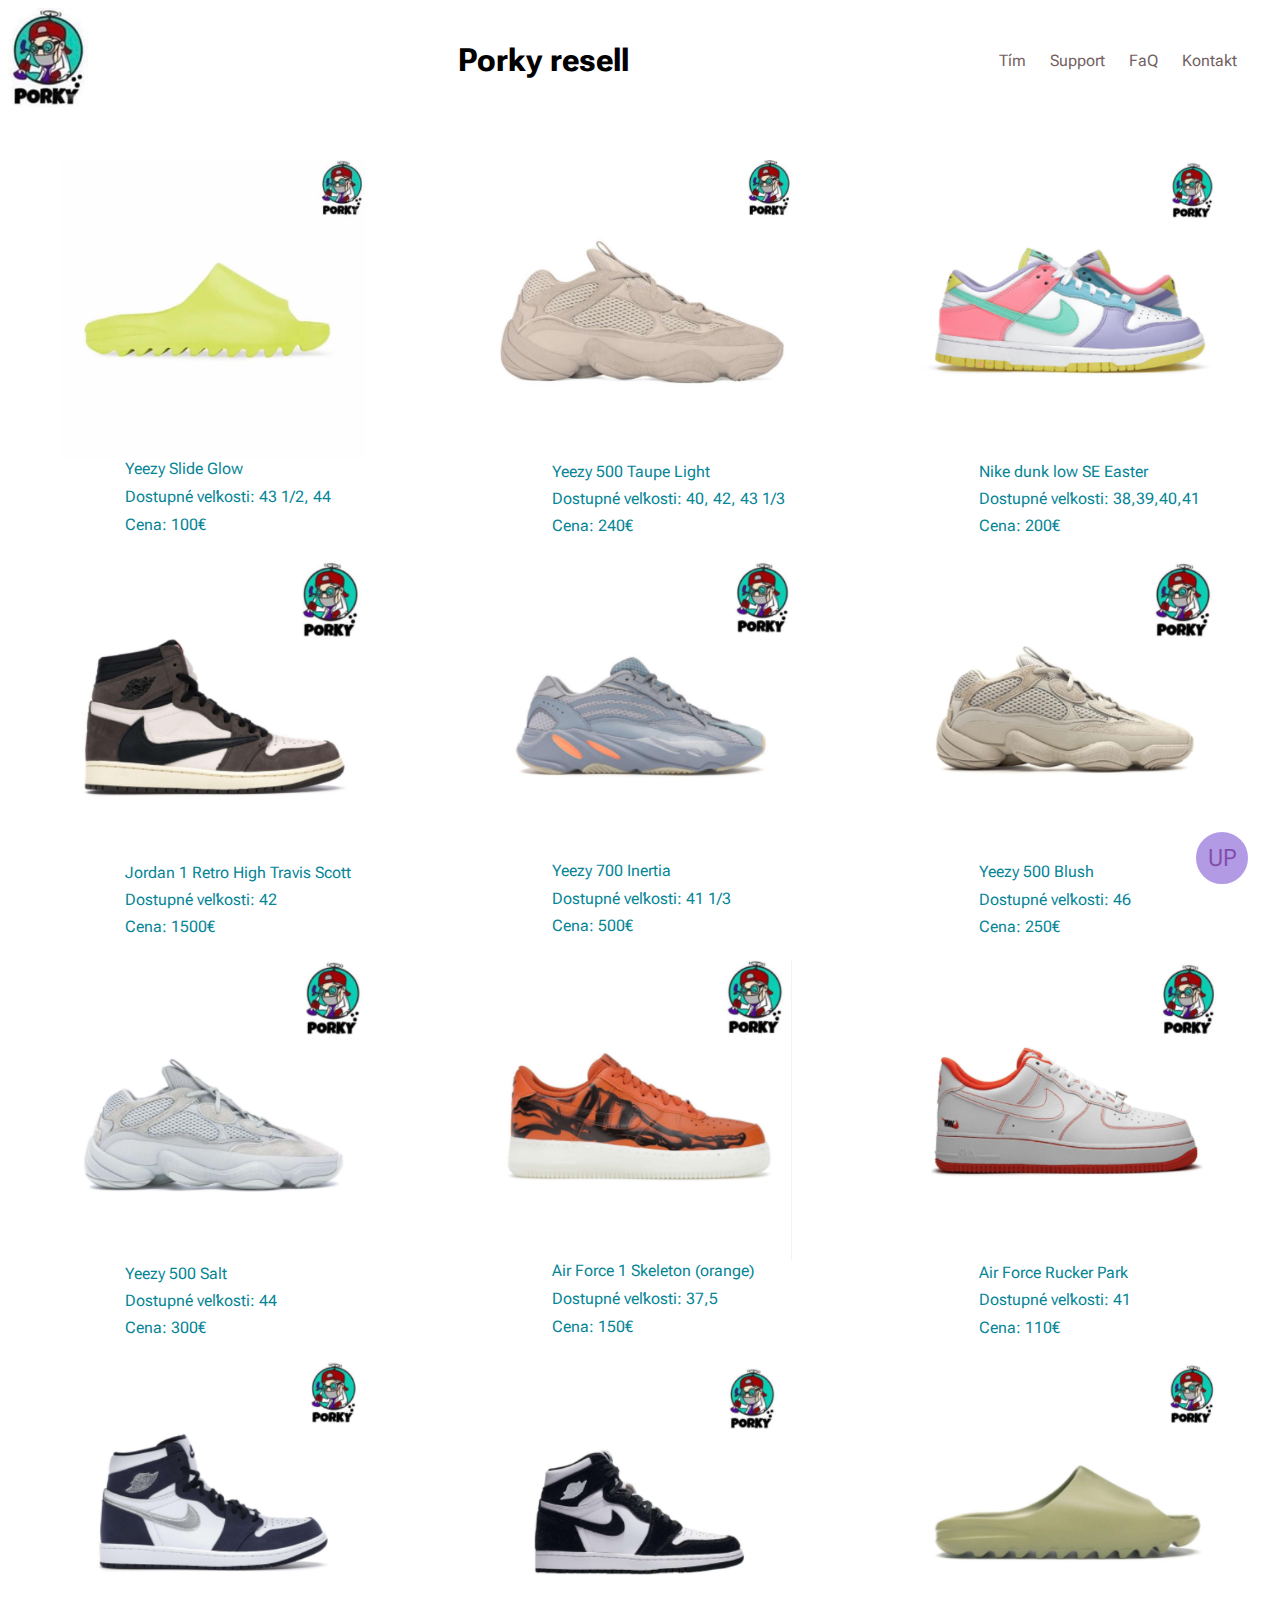
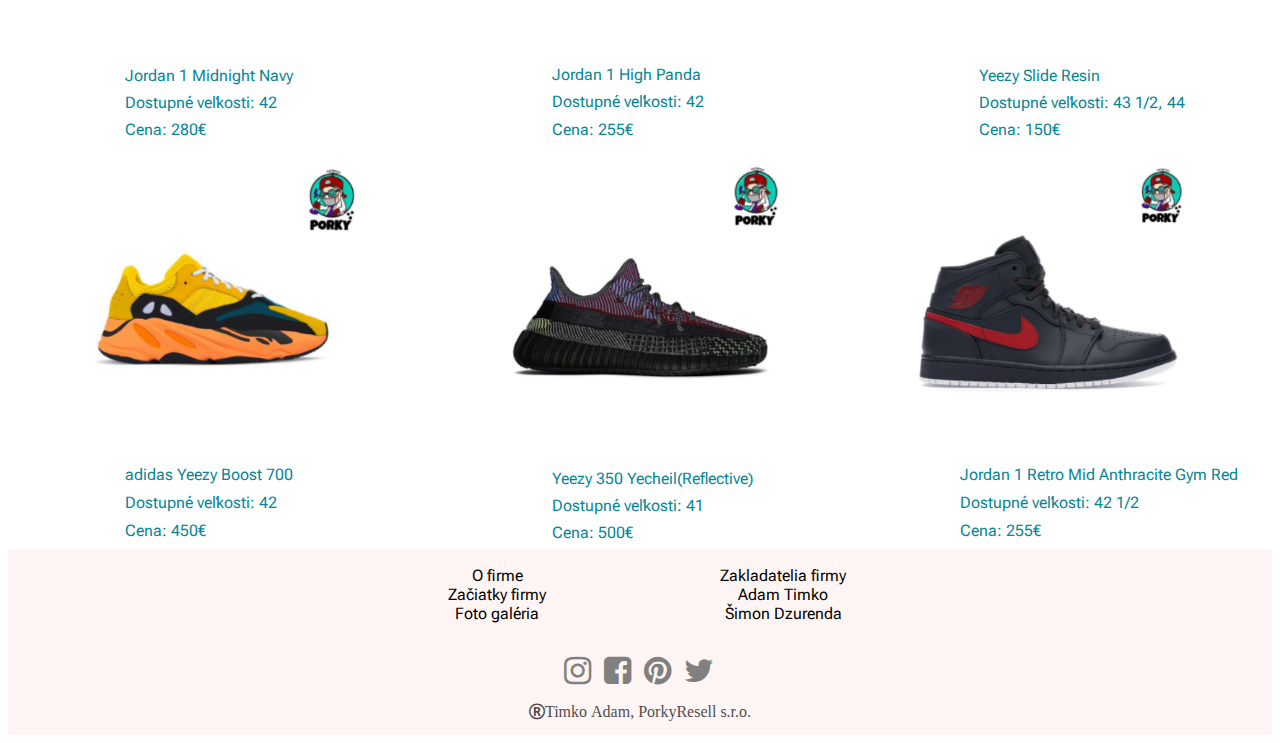
<file: shoes.html>
<!DOCTYPE html>
<html lang="en">
<head>
    <meta charset="UTF-8">
    <meta http-equiv="X-UA-Compatible" content="IE=edge">
    <meta name="viewport" content="width=device-width, initial-scale=1.0">
    <link rel="stylesheet" href="styleOption/styleOption.css">
    <link rel="stylesheet" href="styleMain/footer.css">
    <link rel="stylesheet" href="styleMain/header.css">
    <link rel="preconnect" href="https://fonts.googleapis.com">
    <link rel="preconnect" href="https://fonts.gstatic.com" crossorigin>
    <link href="https://fonts.googleapis.com/css2?family=Roboto+Flex:opsz,wght@8..144,300&display=swap" rel="stylesheet">
    <link rel="stylesheet" href="https://cdnjs.cloudflare.com/ajax/libs/font-awesome/4.7.0/css/font-awesome.min.css">
    <link rel="stylesheet" href="styleMain/html.css">
    
    <title>Document</title>
</head>
<body id="up">
    <a href="#up" class="up">UP</a>
    <div class="header">
        <a href="index.html">
            <img src="media/logo.png" alt="" class="logo">
        </a>
         <h1 class="name">Porky resell</h1>
         <div class="links">
             <div class="popUpPanel">
                 <a href="sluzby.html" class="popUpButton">Tím</a>        
             </div>
             <div class="popUpPanel">
                <a href="support.html">Support</a>           
            </div>    
            <div class="popUpPanel">
                <a href="support.html#faq">FaQ</a>           
            </div>  
            <div class="popUpPanel">
                <a href="sluzby.html#kontakt">Kontakt</a>           
            </div>   
         </div> 
    </div> 

    <div class="products">
        <div class="product">
            <img src="media/shoes/product14.png" alt="">
            <a href="">Yeezy Slide Glow</a>
            <a href="">Dostupné veľkosti: 43 1/2, 44</a>
            <a href="">Cena: 100€</a>
        </div>
        <div class="product">
            <img src="media/shoes/product15.png" alt="">
            <a href="">Yeezy 500 Taupe Light</a>
            <a href="">Dostupné veľkosti: 40, 42, 43 1/3</a>
            <a href="">Cena: 240€</a>
        </div>
        <div class="product">
            <img src="media/shoes/product16.png" alt="">
            <a href="">Nike dunk low SE Easter</a>
            <a href="">Dostupné veľkosti: 38,39,40,41</a>
            <a href="">Cena: 200€</a>
        </div>
        <div class="product">
            <img src="media/shoes/product23.png" alt="">
            <a href="">Jordan 1 Retro High Travis Scott</a>
            <a href="">Dostupné veľkosti: 42</a>
            <a href="">Cena: 1500€</a>
        </div>
        <div class="product">
            <img src="media/shoes/product25.png" alt="">
            <a href="">Yeezy 700 Inertia</a>
            <a href="">Dostupné veľkosti: 41 1/3</a>
            <a href="">Cena: 500€</a>
        </div>
        <div class="product">
            <img src="media/shoes/product26.png" alt="">
            <a href="">Yeezy 500 Blush</a>
            <a href="">Dostupné veľkosti: 46</a>
            <a href="">Cena: 250€</a>
        </div>
        <div class="product">
            <img src="media/shoes/product27.png" alt="">
            <a href="">Yeezy 500 Salt</a>
            <a href="">Dostupné veľkosti: 44</a>
            <a href="">Cena: 300€</a>
        </div>
        <div class="product">
            <img src="media/shoes/product28.png" alt="">
            <a href="">Air Force 1 Skeleton (orange)</a>
            <a href="">Dostupné veľkosti: 37,5</a>
            <a href="">Cena: 150€</a>
        </div>
        <div class="product">
            <img src="media/shoes/product33.png" alt="">
            <a href="">Air Force Rucker Park</a>
            <a href="">Dostupné veľkosti: 41</a>
            <a href="">Cena: 110€</a>
        </div>
        <div class="product">
            <img src="media/shoes/product34.png" alt="">
            <a href="">Jordan 1 Midnight Navy</a>
            <a href="">Dostupné veľkosti: 42</a>
            <a href="">Cena: 280€</a>
        </div>
        <div class="product">
            <img src="media/shoes/product35.png" alt="">
            <a href="">Jordan 1 High Panda</a>
            <a href="">Dostupné veľkosti: 42</a>
            <a href="">Cena: 255€</a>
        </div>
        <div class="product">
            <img src="media/shoes/product38.png" alt="">
            <a href="">Yeezy Slide Resin</a>
            <a href="">Dostupné veľkosti: 43 1/2, 44</a>
            <a href="">Cena: 150€</a>
        </div>
        <div class="product">
            <img src="media/shoes/product39.png" alt="">
            <a href="">adidas Yeezy Boost 700</a>
            <a href="">Dostupné veľkosti: 42</a>
            <a href="">Cena: 450€</a>
        </div>
        <div class="product">
            <img src="media/shoes/product40.png" alt="">
            <a href="">Yeezy 350 Yecheil(Reflective)</a>
            <a href="">Dostupné veľkosti: 41</a>
            <a href="">Cena: 500€</a>
        </div>
        <div class="product">
            <img src="media/shoes/product41.png" alt="">
            <a href="">Jordan 1 Retro Mid Anthracite Gym Red</a>
            <a href="">Dostupné veľkosti: 42 1/2</a>
            <a href="">Cena: 255€</a>
        </div>
        
    </div>

    <div class="footer">
        <div class="ceo">
            <div class="left">
                <a href="AdamTimko.html#aboutCompany">O firme</a>
                <a href="AdamTimko.html#aboutCompany">Začiatky firmy</a>
                <a href="AdamTimko.html#photo">Foto galéria</a>
            </div>
            
            <div class="right">
                <a href="AdamTimko.html#founders">Zakladatelia firmy</a>
                <a href="AdamTimko.html#founders">Adam Timko</a>
                <a href="AdamTimko.html#founders">Šimon Dzurenda</a>
            </div>
        </div>

        <div class="socials">
            <div class="media">
                <a href="https://www.instagram.com/porkyresell/" class="social fa fa-instagram"></a>
                <a href="https://www.facebook.com/adamko.timko" class="social fa fa-facebook-square"></a>
                <a href="https://sk.pinterest.com/pin/30891947436995218/" class="social fa fa-pinterest"></a>
                <a href="https://twitter.com/elonmusk" class="social fa fa-twitter"></a>
            </div>
            <div class="register">
                <a href="AdamTimko.html" class="fa fa-registered"> Timko Adam, PorkyResell s.r.o.</a>
            </div>
        </div>
   </div>
</body>
</html>
</file>
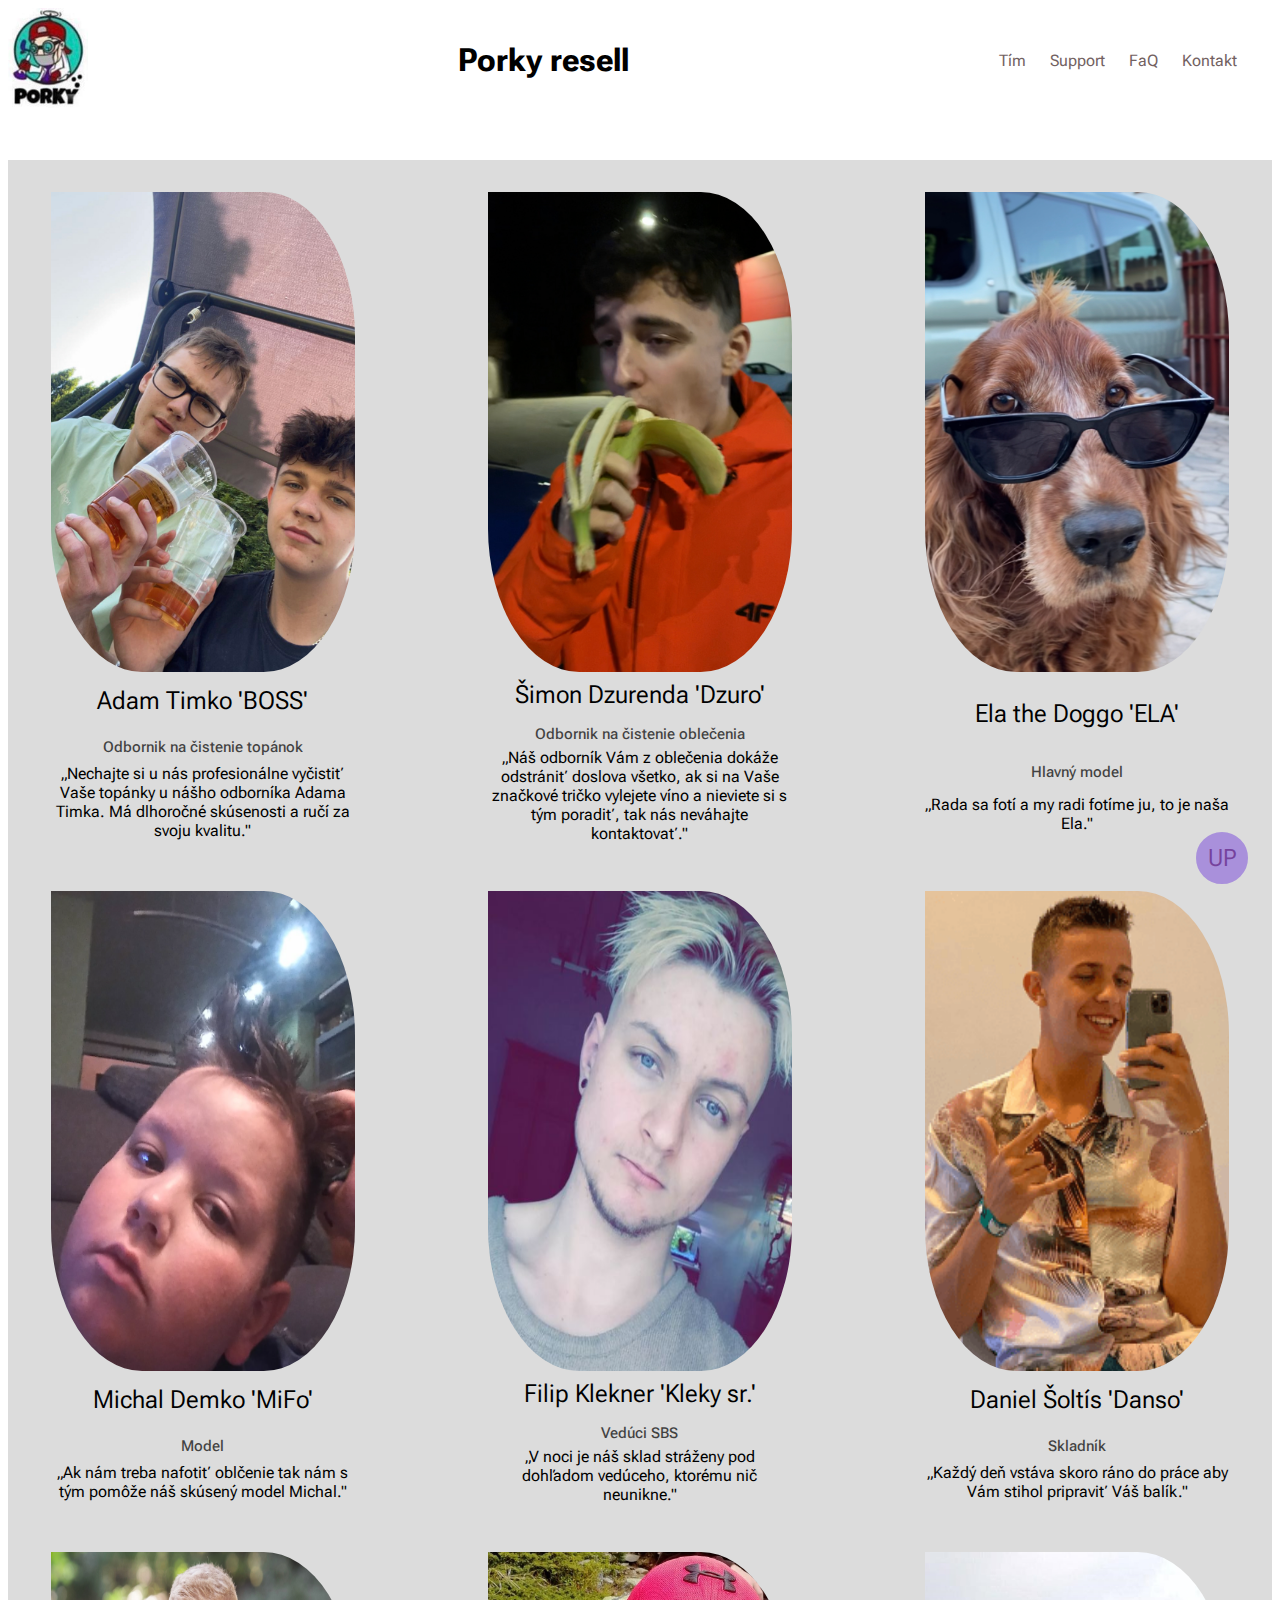
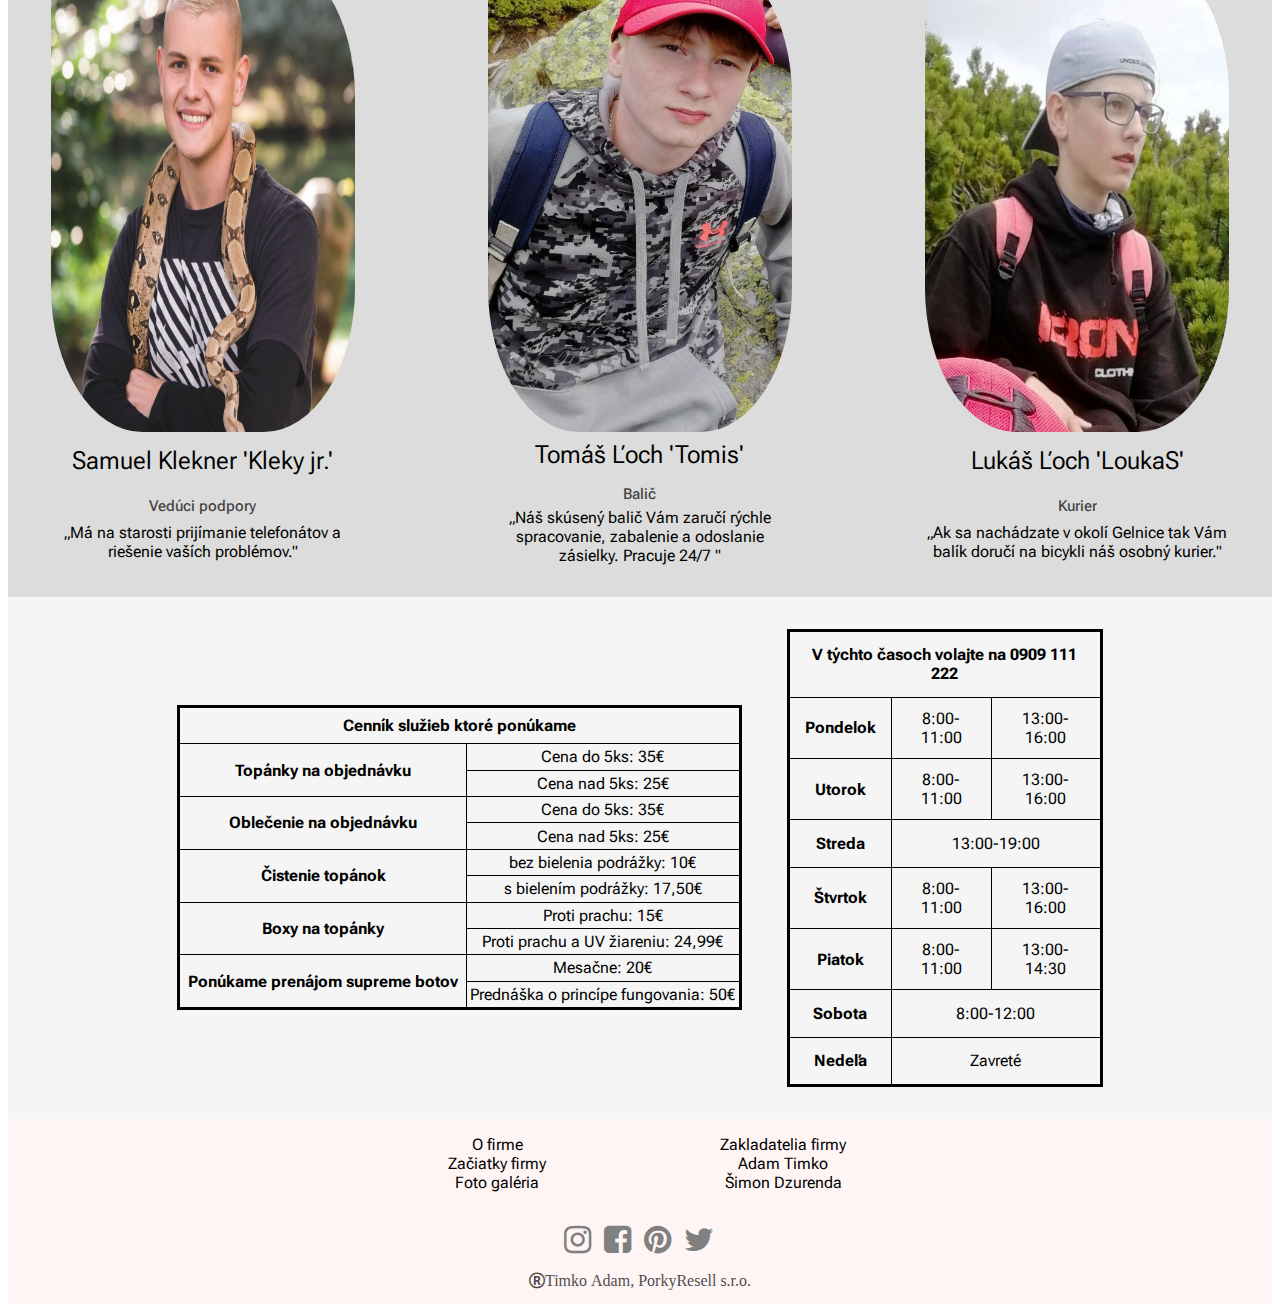
<file: sluzby.html>
<!DOCTYPE html>
<html lang="en">
<head>
    <meta charset="UTF-8">
    <meta http-equiv="X-UA-Compatible" content="IE=edge">
    <meta name="viewport" content="width=device-width, initial-scale=1.0">
    <link rel="stylesheet" href="styleMain/footer.css">
    <link rel="stylesheet" href="styleMain/header.css">
    <link rel="preconnect" href="https://fonts.googleapis.com">
    <link rel="preconnect" href="https://fonts.gstatic.com" crossorigin>
    <link href="https://fonts.googleapis.com/css2?family=Roboto+Flex:opsz,wght@8..144,300&display=swap" rel="stylesheet">
    <link rel="stylesheet" href="https://cdnjs.cloudflare.com/ajax/libs/font-awesome/4.7.0/css/font-awesome.min.css">
    <link rel="stylesheet" href="styleSluzby/info.css">
    <link rel="stylesheet" href="styleMain/html.css">

    <title>Document</title>
</head>
<body id="up">
    <a href="#up" class="up">UP</a>
    <div class="header">
        <a href="index.html">
         <img src="media/logo.png" alt="" class="logo">
        </a>
         <h1 class="name">Porky resell</h1>
         <div class="links">
             <div class="popUpPanel">
                 <a href="sluzby.html" class="popUpButton">Tím</a>         
             </div>
             <div class="popUpPanel">
                <a href="support.html">Support</a>           
            </div>    
            <div class="popUpPanel">
                <a href="support.html#faq">FaQ</a>           
            </div>  
            <div class="popUpPanel">
                <a href="sluzby.html#kontakt">Kontakt</a>           
            </div>    
         </div> 
    </div> 
    <div id="main">
         <div class="ponuka">
            
            <div class="zamestnanci">
                <div class="zamestnanec">
                    <img src="media/ludia/IMG_4103.PNG" alt="">
                    <a href="" class="name">Adam Timko 'BOSS'</a>
                    <div class="about">
                        <a href="" class="job">Odbornik na čistenie topánok</a>
                        <a href="" class="popis">„Nechajte si u nás profesionálne vyčistiť Vaše topánky u nášho odborníka Adama Timka. Má dlhoročné skúsenosti a ručí za svoju kvalitu."</a>
                    </div>
                </div>
                <div class="zamestnanec">
                    <img src="media/ludia/IMG_4105.PNG" alt="">
                    <a href="" class="name">Šimon Dzurenda 'Dzuro'</a>
                    <div class="about">
                        <a href="" class="job">Odbornik na čistenie oblečenia</a>
                        <a href="" class="popis">„Náš odborník Vám z oblečenia dokáže odstrániť doslova všetko, ak si na Vaše značkové tričko vylejete víno a nieviete si s tým poradiť, tak nás neváhajte kontaktovať."</a>
                    </div>
                </div>
                <div class="zamestnanec">
                    <img src="media/ludia/IMG_4102.PNG" alt="">
                    <a href="" class="name">Ela the Doggo 'ELA'</a>
                    <div class="about">
                        <a href="" class="job">Hlavný model</a>
                        <a href="" class="popis">„Rada sa fotí a my radi fotíme ju, to je naša Ela."</a>
                    </div>
                </div>
                <div class="zamestnanec">
                    <img src="media/ludia/Miso.png" alt="">
                    <a href="" class="name">Michal Demko 'MiFo'</a>
                    <div class="about">
                        <a href="" class="job">Model</a>
                        <a href="" class="popis">„Ak nám treba nafotiť oblčenie tak nám s tým pomôže náš skúsený model Michal."</a>
                    </div>
                </div>
                <div class="zamestnanec">
                    <img src="media/ludia/Filip.png" alt="">
                    <a href="" class="name">Filip Klekner 'Kleky sr.'</a>
                    <div class="about">
                        <a href="" class="job">Vedúci SBS</a>
                        <a href="" class="popis">„V noci je náš sklad stráženy pod dohľadom vedúceho, ktorému nič neunikne."</a>
                    </div>
                </div>
                <div class="zamestnanec">
                    <img src="media/ludia/Dano.png" alt="">
                    <a href="" class="name">Daniel Šoltís 'Danso'</a>
                    <div class="about">
                        <a href="" class="job">Skladník</a>
                        <a href="" class="popis">„Každý deň vstáva skoro ráno do práce aby Vám stihol pripraviť Váš balík."</a>
                    </div>
                </div>
                <div class="zamestnanec">
                    <img src="media/ludia/Kleky.jpg" alt="">
                    <a href="" class="name">Samuel Klekner 'Kleky jr.'</a>
                    <div class="about">
                        <a href="" class="job">Vedúci podpory</a>
                        <a href="" class="popis">„Má na starosti prijímanie telefonátov a riešenie vaších problémov."</a>
                    </div>
                </div>
                <div class="zamestnanec">
                    <img src="media/ludia/Tomas.jpg" alt="">
                    <a href="" class="name">Tomáš Ľoch 'Tomis'</a>
                    <div class="about">
                        <a href="" class="job">Balič</a>
                        <a href="" class="popis">„Náš skúsený balič Vám zaručí rýchle spracovanie, zabalenie a odoslanie zásielky. Pracuje 24/7 "</a>
                    </div>
                </div>
                <div class="zamestnanec">
                    <img src="media/ludia/Lukas.jpg" alt="">
                    <a href="" class="name">Lukáš Ľoch 'LoukaS'</a>
                    <div class="about">
                        <a href="" class="job">Kurier</a>
                        <a href="" class="popis">„Ak sa nachádzate v okolí Gelnice tak Vám balík doručí na bicykli náš osobný kurier."</a>
                    </div>
                </div>
            </div>
            
         </div>
         <div></div>
         <div class="info">
             <div class="cennik">
                <table class="tbCennik">
                    <tr>
                        <th colspan="2">Cenník služieb ktoré ponúkame</th>
                    </tr>
                    <tr>
                        <th rowspan="2">Topánky na objednávku</th>
                        <td>Cena do 5ks: 35€</td>
                    </tr>
                    <tr>
                        <td>Cena nad 5ks: 25€</td>
                    </tr>
                    <tr>
                        <th rowspan="2">Oblečenie na objednávku</th>
                        <td>Cena do 5ks: 35€</td>
                    </tr>
                    <tr>
                        <td>Cena nad 5ks: 25€</td>
                    </tr>
                    <tr>
                        <th rowspan="2">Čistenie topánok</th>
                        <td>bez bielenia podrážky: 10€</td>
                    </tr>
                    <tr>
                        <td>s bielením podrážky: 17,50€</td>
                    </tr>
                    <tr>
                        <th rowspan="2">Boxy na topánky</th>
                        <td>Proti prachu: 15€</td>
                    </tr>
                    <tr>
                        <td>Proti prachu a UV žiareniu: 24,99€</td>
                    </tr>
                    <tr>
                        <th rowspan="2">Ponúkame prenájom supreme botov </th>
                        <td>Mesačne: 20€</td>
                    </tr>
                    <tr>
                        <td>Prednáška o princípe fungovania: 50€</td>
                    </tr>
                </table>
             </div>
             <div class="pracDoba" id="kontakt">
                  <table class="cas">
                    <tr>
                        <th colspan="3">V týchto časoch volajte na 0909 111 222</th>
                    </tr>
                    <tr>
                        <th>Pondelok</th>
                        <td>8:00-11:00</td>
                        <td>13:00-16:00</td>
                    </tr>
                    <tr>
                        <th>Utorok</th>
                        <td>8:00-11:00</td>
                        <td>13:00-16:00</td>
                    </tr>
                    <tr>
                        <th>Streda</th>
                        <td colspan="2">13:00-19:00</td>
                    </tr>
                    <tr>
                        <th>Štvrtok</th>
                        <td>8:00-11:00</td>
                        <td>13:00-16:00</td>
                    </tr>
                    <tr>
                        <th>Piatok</th>
                        <td>8:00-11:00</td>
                        <td>13:00-14:30</td>
                    </tr>
                    <tr>
                        <th>Sobota</th>
                        <td colspan="2">8:00-12:00</td>
                    </tr>
                    <tr>
                        <th>Nedeľa</th>
                        <td colspan="2">Zavreté</td>
                    </tr>

                </table>
             </div>
         </div>
    </div>
    <div class="footer">
        <div class="ceo">
            <div class="left">
                <a href="AdamTimko.html#aboutCompany">O firme</a>
                <a href="AdamTimko.html#aboutCompany">Začiatky firmy</a>
                <a href="AdamTimko.html#photo">Foto galéria</a>
            </div>
            
            <div class="right">
                <a href="AdamTimko.html#founders">Zakladatelia firmy</a>
                <a href="AdamTimko.html#founders">Adam Timko</a>
                <a href="AdamTimko.html#founders">Šimon Dzurenda</a>
            </div>
        </div>

        <div class="socials">
            <div class="media">
                <a href="https://www.instagram.com/porkyresell/" class="social fa fa-instagram"></a>
                <a href="https://www.facebook.com/adamko.timko" class="social fa fa-facebook-square"></a>
                <a href="https://sk.pinterest.com/pin/30891947436995218/" class="social fa fa-pinterest"></a>
                <a href="https://twitter.com/elonmusk" class="social fa fa-twitter"></a>
            </div>
            <div class="register">
                <a href="AdamTimko.html" class="fa fa-registered"> Timko Adam, PorkyResell s.r.o.</a>
            </div>
        </div>
   </div>
</body>
</html>
</file>
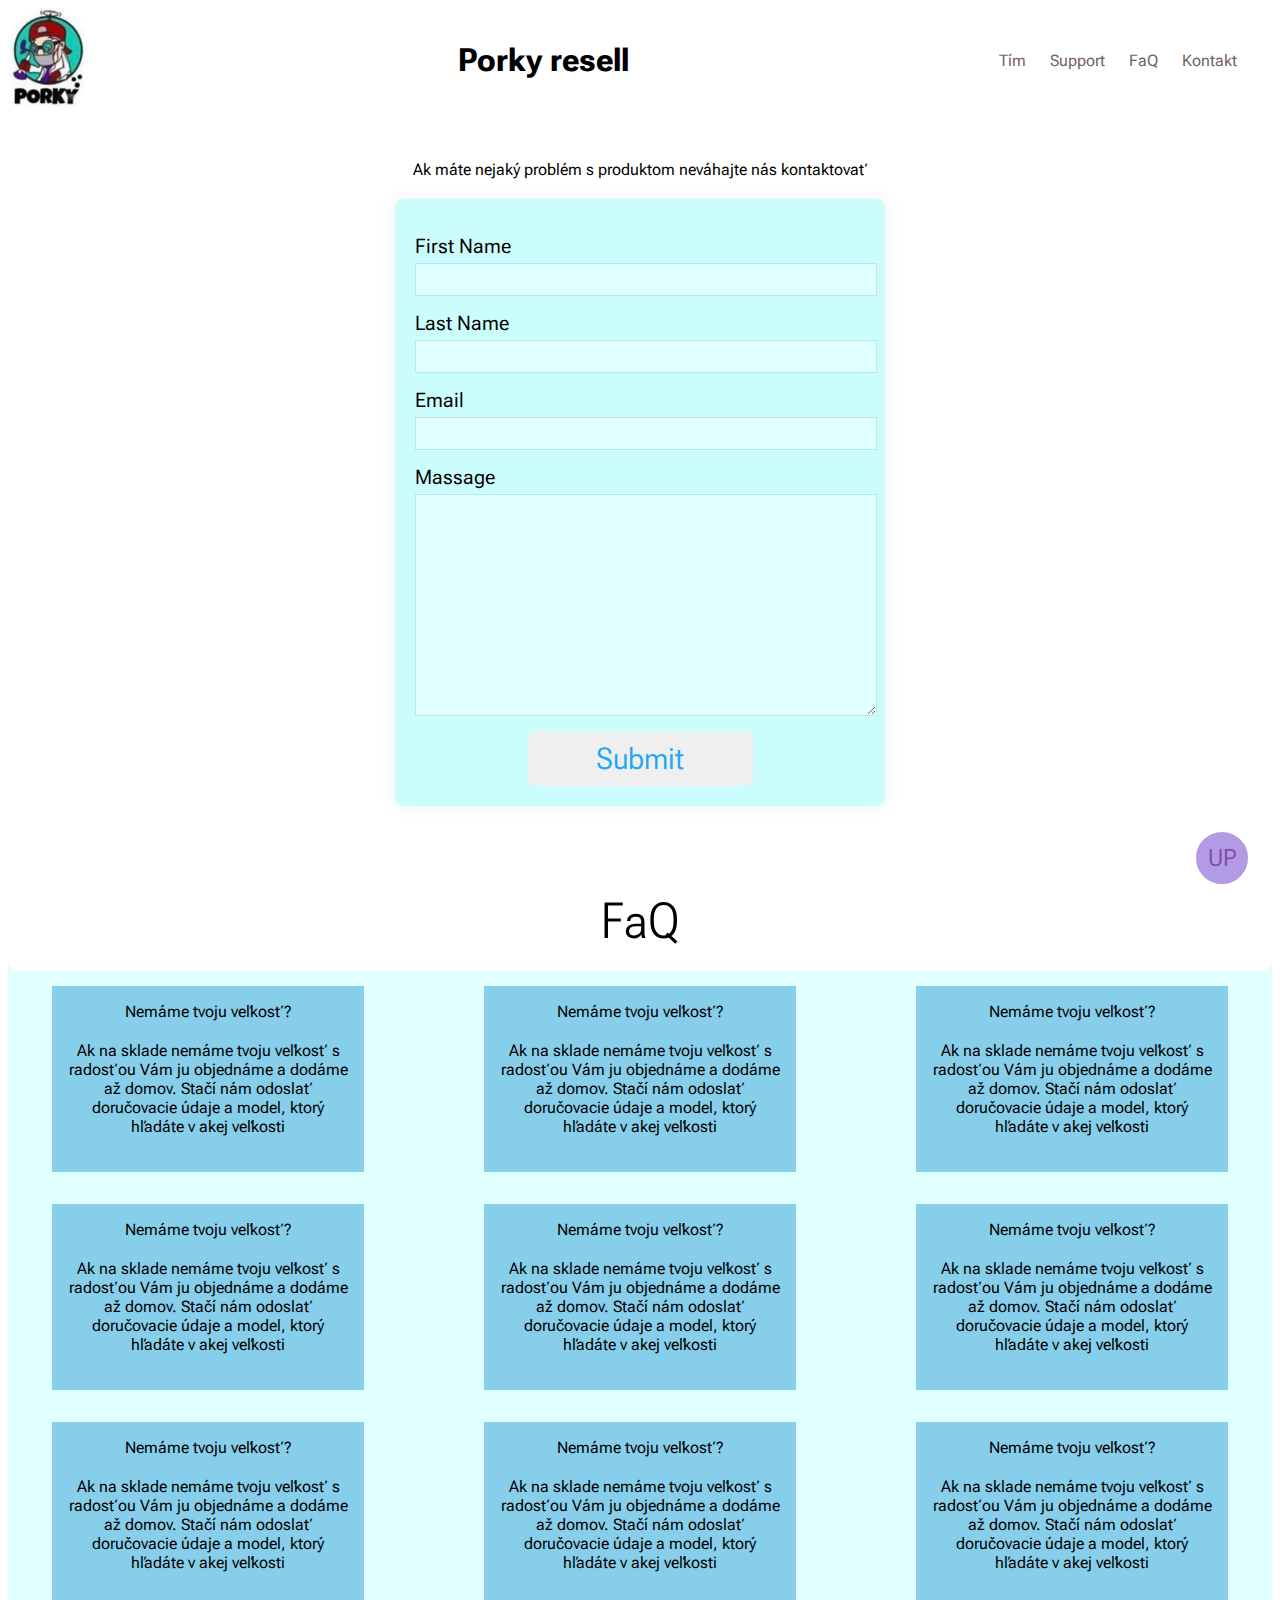
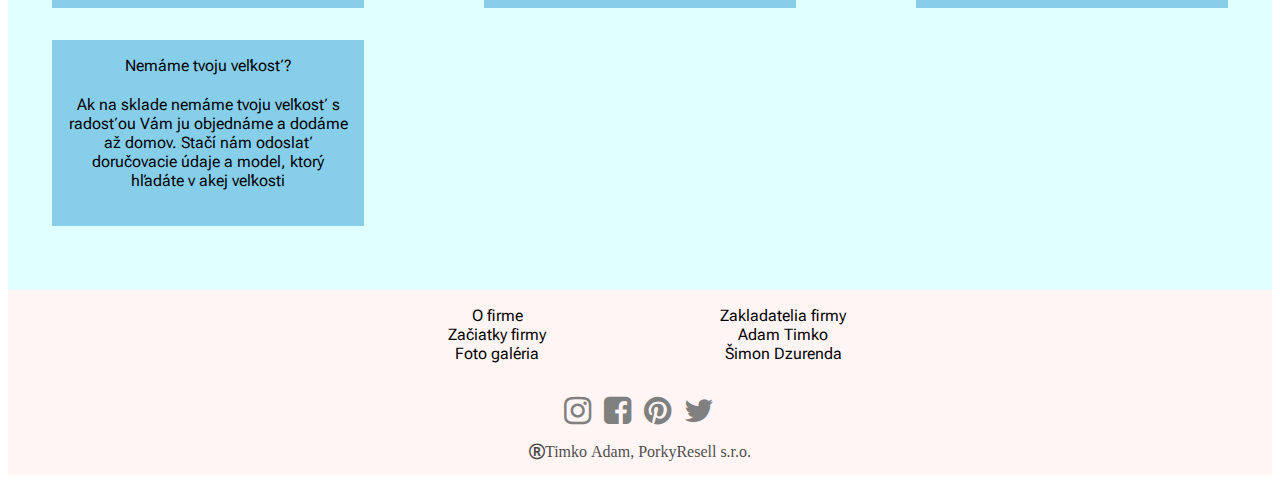
<file: support.html>
<!DOCTYPE html>
<html lang="en">
<head>
    <meta charset="UTF-8">
    <meta http-equiv="X-UA-Compatible" content="IE=edge">
    <meta name="viewport" content="width=device-width, initial-scale=1.0">
    <link rel="preconnect" href="https://fonts.googleapis.com">
    <link rel="preconnect" href="https://fonts.gstatic.com" crossorigin>
    <link href="https://fonts.googleapis.com/css2?family=Roboto+Flex:opsz,wght@8..144,300&display=swap" rel="stylesheet">
    <link rel="stylesheet" href="https://cdnjs.cloudflare.com/ajax/libs/font-awesome/4.7.0/css/font-awesome.min.css">
    <link rel="stylesheet" href="styleMain/footer.css">
    <link rel="stylesheet" href="styleMain/header.css">
    <link rel="stylesheet" href="styleContact/FaQ.css">
    <link rel="stylesheet" href="styleContact/formular.css">
    <link rel="stylesheet" href="styleMain/html.css">

    <title>Document</title>
</head>
<body id="up">
    <a href="#up" class="up">UP</a>
    <div class="header">
        <a href="index.html">
         <img src="media/logo.png" alt="" class="logo">
        </a>
         <h1 class="name">Porky resell</h1>
         <div class="links">
             <div class="popUpPanel">
                 <a href="sluzby.html" class="popUpButton">Tím</a>      
             </div>   
            <div class="popUpPanel">
                <a href="support.html">Support</a>           
            </div>    
            <div class="popUpPanel">
                <a href="support.html#faq">FaQ</a>           
            </div>  
            <div class="popUpPanel">
                <a href="sluzby.html#kontakt">Kontakt</a>           
            </div>     
         </div> 
    </div> 
    <div id="main">
        <section>
            <a href="">Ak máte nejaký problém s produktom neváhajte nás kontaktovať</a>
            <div class="container">
                <form action="">
                    <div class="forms">
                        <label for="firstName">First Name</label>
                        <input type="text" name="firstName">
                    </div>

                    <div class="forms">
                        <label for="lastName">Last Name</label>
                        <input type="text" name="lastName">
                    </div>

                    <div class="forms">
                        <label for="email">Email</label>
                        <input type="text" name="email">
                    </div>
                    
                    <div class="forms">
                        <label for="message">Massage</label>
                        <textarea name="message" cols="30" rows="10"></textarea>
                    </div>

                    <div class="bt">
                        <button type="submit">Submit</button>
                    </div>
                </form>
            </div>
        </section>

        <section id="faq">
            <a href="" class="HFaQ">FaQ</a>
            <div class="FaQ">
                <div class="FaQBox">
                    <a href="">Nemáme tvoju veľkosť?</a>
                    <a href="">Ak na sklade nemáme tvoju veľkosť s radosťou Vám ju objednáme a dodáme až domov. Stačí nám odoslať doručovacie údaje a model, ktorý hľadáte v akej veľkosti</a>
                </div>
                <div class="FaQBox">
                    <a href="">Nemáme tvoju veľkosť?</a>
                    <a href="">Ak na sklade nemáme tvoju veľkosť s radosťou Vám ju objednáme a dodáme až domov. Stačí nám odoslať doručovacie údaje a model, ktorý hľadáte v akej veľkosti</a>
                </div>
                <div class="FaQBox">
                    <a href="">Nemáme tvoju veľkosť?</a>
                    <a href="">Ak na sklade nemáme tvoju veľkosť s radosťou Vám ju objednáme a dodáme až domov. Stačí nám odoslať doručovacie údaje a model, ktorý hľadáte v akej veľkosti</a>
                </div>
                <div class="FaQBox">
                    <a href="">Nemáme tvoju veľkosť?</a>
                    <a href="">Ak na sklade nemáme tvoju veľkosť s radosťou Vám ju objednáme a dodáme až domov. Stačí nám odoslať doručovacie údaje a model, ktorý hľadáte v akej veľkosti</a>
                </div>
                <div class="FaQBox">
                    <a href="">Nemáme tvoju veľkosť?</a>
                    <a href="">Ak na sklade nemáme tvoju veľkosť s radosťou Vám ju objednáme a dodáme až domov. Stačí nám odoslať doručovacie údaje a model, ktorý hľadáte v akej veľkosti</a>
                </div>
                <div class="FaQBox">
                    <a href="">Nemáme tvoju veľkosť?</a>
                    <a href="">Ak na sklade nemáme tvoju veľkosť s radosťou Vám ju objednáme a dodáme až domov. Stačí nám odoslať doručovacie údaje a model, ktorý hľadáte v akej veľkosti</a>
                </div>
                <div class="FaQBox">
                    <a href="">Nemáme tvoju veľkosť?</a>
                    <a href="">Ak na sklade nemáme tvoju veľkosť s radosťou Vám ju objednáme a dodáme až domov. Stačí nám odoslať doručovacie údaje a model, ktorý hľadáte v akej veľkosti</a>
                </div>
                <div class="FaQBox">
                    <a href="">Nemáme tvoju veľkosť?</a>
                    <a href="">Ak na sklade nemáme tvoju veľkosť s radosťou Vám ju objednáme a dodáme až domov. Stačí nám odoslať doručovacie údaje a model, ktorý hľadáte v akej veľkosti</a>
                </div>
                <div class="FaQBox">
                    <a href="">Nemáme tvoju veľkosť?</a>
                    <a href="">Ak na sklade nemáme tvoju veľkosť s radosťou Vám ju objednáme a dodáme až domov. Stačí nám odoslať doručovacie údaje a model, ktorý hľadáte v akej veľkosti</a>
                </div>
                <div class="FaQBox">
                    <a href="">Nemáme tvoju veľkosť?</a>
                    <a href="">Ak na sklade nemáme tvoju veľkosť s radosťou Vám ju objednáme a dodáme až domov. Stačí nám odoslať doručovacie údaje a model, ktorý hľadáte v akej veľkosti</a>
                </div>
            </div>
        </section>
    </div>
    <div class="footer">
        <div class="ceo">
            <div class="left">
                <a href="AdamTimko.html#aboutCompany">O firme</a>
                <a href="AdamTimko.html#aboutCompany">Začiatky firmy</a>
                <a href="AdamTimko.html#photo">Foto galéria</a>
            </div>
            
            <div class="right">
                <a href="AdamTimko.html#founders">Zakladatelia firmy</a>
                <a href="AdamTimko.html#founders">Adam Timko</a>
                <a href="AdamTimko.html#founders">Šimon Dzurenda</a>
            </div>
        </div>

        <div class="socials">
            <div class="media">
                <a href="https://www.instagram.com/porkyresell/" class="social fa fa-instagram"></a>
                <a href="https://www.facebook.com/adamko.timko" class="social fa fa-facebook-square"></a>
                <a href="https://sk.pinterest.com/pin/30891947436995218/" class="social fa fa-pinterest"></a>
                <a href="https://twitter.com/elonmusk" class="social fa fa-twitter"></a>
            </div>
            <div class="register">
                <a href="AdamTimko.html" class="fa fa-registered"> Timko Adam, PorkyResell s.r.o.</a>
            </div>
        </div>
   </div>
</body>
</html>
</file>
<file: styleMain/style.css>
body {
  display: -ms-grid;
  display: grid;
  -ms-grid-rows: auto 1fr auto;
      grid-template-rows: auto 1fr auto;
}
/*# sourceMappingURL=style.css.map */
</file>
<file: styleMain/header.css>
body .header {
  display: -ms-grid;
  display: grid;
  grid-auto-flow: column;
  -webkit-box-pack: justify;
      -ms-flex-pack: justify;
          justify-content: space-between;
  -webkit-box-align: center;
      -ms-flex-align: center;
          align-items: center;
  margin-bottom: 3rem;
}

body .header .logo {
  width: 5rem;
}

body .header .name {
  font-family: 'Roboto Flex';
}

@media (max-width: 480px) {
  body .header .name {
    font-size: 23px;
  }
}

body .header .links {
  display: -ms-grid;
  display: grid;
  gap: 1.5rem;
  grid-auto-flow: column;
  padding-right: 2.2rem;
}

@media (max-width: 550px) {
  body .header .links {
    grid-auto-flow: row;
    gap: 0.5rem;
  }
}

body .header .links a {
  text-decoration: none;
  color: #726161;
  -webkit-transition: .5s;
  transition: .5s;
  font-family: 'Roboto Flex';
  width: 100;
}

body .header .links a:hover {
  color: #cf1822;
}

body .header .links .popUpPanel {
  position: relative;
  z-index: 1;
}

body .header .links .popUpPanel:hover .popContent {
  display: block;
  border: none;
}

body .header .links .popUpPanel .popButton {
  font-size: 2rem;
}

body .header .links .popUpPanel .popContent {
  display: none;
  position: absolute;
  background: #ddb2b2;
  min-width: 160px;
  -webkit-box-shadow: 0px 8px 16px 0px rgba(0, 0, 0, 0.2);
          box-shadow: 0px 8px 16px 0px rgba(0, 0, 0, 0.2);
  z-index: 1;
}

body .header .links .popUpPanel .popContent a {
  z-index: 1;
  display: block;
  text-align: center;
  text-decoration: none;
  padding-top: 1.2rem;
  padding-bottom: 1.2rem;
  color: black;
  -webkit-transition: .5s;
  transition: .5s;
}

body .header .links .popUpPanel .popContent a:hover {
  color: #9c0c0c;
  background: #9c9c9c;
}
/*# sourceMappingURL=header.css.map */
</file>
<file: styleMain/main.css>
#main .mainPage .display {
  display: -ms-grid;
  display: grid;
  grid-auto-flow: column;
  -webkit-box-pack: center;
      -ms-flex-pack: center;
          justify-content: center;
  gap: 2rem;
}

@media (max-width: 1000px) {
  #main .mainPage .display {
    grid-auto-flow: row;
  }
}

#main .mainPage .display:hover .option {
  -webkit-filter: blur(3px);
          filter: blur(3px);
}

#main .mainPage .display .option {
  position: relative;
  -webkit-transition: .5s;
  transition: .5s;
}

#main .mainPage .display .option:hover {
  -webkit-transform: scale(1.03);
          transform: scale(1.03);
  -webkit-filter: blur(0px);
          filter: blur(0px);
}

#main .mainPage .display .option img {
  z-index: 3;
  width: 100%;
  height: 100%;
}

#main .mainPage .display .option .text {
  z-index: 2;
  height: 100%;
  width: 100%;
  position: absolute;
  top: 0;
  left: 0;
  display: -ms-grid;
  display: grid;
  -ms-flex-line-pack: center;
      align-content: center;
  -webkit-box-pack: center;
      -ms-flex-pack: center;
          justify-content: center;
  -webkit-box-sizing: border-box;
          box-sizing: border-box;
  -webkit-transition: .5s;
  transition: .5s;
}

#main .mainPage .display .option .text:hover {
  background: rgba(0, 0, 0, 0.3);
}
/*# sourceMappingURL=main.css.map */
</file>
<file: styleMain/footer.css>
.footer {
  display: -ms-grid;
  display: grid;
  grid-auto-flow: row;
  -webkit-box-pack: center;
      -ms-flex-pack: center;
          justify-content: center;
  background: #fff5f5;
}

.footer .socials .media {
  display: -ms-grid;
  display: grid;
  grid-auto-flow: column;
  -webkit-box-pack: center;
      -ms-flex-pack: center;
          justify-content: center;
  gap: 0.5rem;
  margin: 1rem;
}

.footer .socials .media .social {
  text-decoration: none;
  color: grey;
  font-size: 2rem;
  width: 2rem;
  -webkit-transition: .5s;
  transition: .5s;
}

.footer .socials .media .social:hover {
  font-size: 2.1rem;
  color: #7c1e1e;
}

.footer .socials .register {
  margin-bottom: 1rem;
}

.footer .socials .register .fa-registered {
  text-decoration: none;
  color: black;
  display: -ms-grid;
  display: grid;
  grid-auto-flow: column;
  -webkit-box-pack: center;
      -ms-flex-pack: center;
          justify-content: center;
  opacity: .7;
}

.footer .ceo {
  display: -ms-grid;
  display: grid;
}

@media (min-width: 768px) {
  .footer .ceo {
    -ms-grid-columns: (2fr)[2];
        grid-template-columns: repeat(2, 2fr);
    gap: 8rem;
  }
}

.footer .ceo a {
  text-align: center;
  text-decoration: none;
  font-family: Roboto Flex;
  color: black;
  -webkit-transition: .5s;
  transition: .5s;
}

.footer .ceo a:hover {
  color: gray;
}

.footer .ceo .left {
  padding: 1rem;
  display: -ms-grid;
  display: grid;
}

.footer .ceo .right {
  padding: 1rem;
  display: -ms-grid;
  display: grid;
}
/*# sourceMappingURL=footer.css.map */
</file>
<file: styleMain/html.css>
html {
  scroll-behavior: smooth;
}

html body .up {
  z-index: 5;
  position: fixed;
  bottom: 1rem;
  right: 2rem;
  color: #4B0082;
  background: #9370DB;
  text-decoration: none;
  width: 3rem;
  height: 3rem;
  display: -ms-grid;
  display: grid;
  -webkit-box-pack: center;
      -ms-flex-pack: center;
          justify-content: center;
  -ms-flex-line-pack: center;
      align-content: center;
  border-radius: 50%;
  font-size: 1.5rem;
  border: 2px solid #9370DB;
  opacity: .7;
  -webkit-transition: .5s;
  transition: .5s;
  font-family: Roboto flex;
}

html body .up:hover {
  opacity: 1;
}
/*# sourceMappingURL=html.css.map */
</file>
<file: styleOption/styleOption.css>
body .products {
  display: -ms-grid;
  display: grid;
  -ms-grid-columns: (1fr)[1];
      grid-template-columns: repeat(1, 1fr);
  gap: 1rem;
  -ms-flex-line-pack: center;
      align-content: center;
}

@media (min-width: 768px) {
  body .products {
    -ms-grid-columns: (1fr)[2];
        grid-template-columns: repeat(2, 1fr);
  }
}

@media (min-width: 1024px) {
  body .products {
    -ms-grid-columns: (1fr)[3];
        grid-template-columns: repeat(3, 1fr);
  }
}

@media (min-width: 1440px) {
  body .products {
    -ms-grid-columns: (1fr)[4];
        grid-template-columns: repeat(4, 1fr);
  }
}

@media (min-width: 1900px) {
  body .products {
    -ms-grid-columns: (1fr)[5];
        grid-template-columns: repeat(5, 1fr);
  }
}

@media (min-width: 2560px) {
  body .products {
    -ms-grid-columns: (1fr)[6];
        grid-template-columns: repeat(6, 1fr);
  }
}

body .products .product {
  display: -ms-grid;
  display: grid;
  -webkit-box-pack: center;
      -ms-flex-pack: center;
          justify-content: center;
}

body .products .product img {
  width: 19rem;
  -webkit-transition: .5s;
  transition: .5s;
}

body .products .product img:hover {
  -webkit-transform: scale(1.02);
          transform: scale(1.02);
}

body .products .product a {
  text-decoration: none;
  color: #058596;
  margin-left: 4rem;
  padding-bottom: 0.5rem;
  font-family: Roboto Flex;
}
/*# sourceMappingURL=styleOption.css.map */
</file>
<file: adam/stylePorky.css>
body #main .about {
  display: -ms-grid;
  display: grid;
  gap: 3rem;
}

@media (min-width: 425px) {
  body #main .about {
    background: rgba(135, 206, 235, 0.4);
  }
}

body #main .about .boss {
  display: -ms-grid;
  display: grid;
  gap: 1rem;
  justify-items: center;
  padding: 1rem;
}

@media (min-width: 425px) {
  body #main .about .boss {
    background: rgba(135, 206, 235, 0.1);
  }
}

body #main .about .boss .nadpis {
  font-family: Roboto Flex;
  font-size: 1.3rem;
}

@media (min-width: 768px) {
  body #main .about .boss .nadpis {
    font-size: 3rem;
  }
  body #main .about .boss .nadpis .photos {
    grid-auto-flow: column;
  }
}

body #main .about .boss .photos {
  display: -ms-grid;
  display: grid;
  gap: 1rem;
  -webkit-box-pack: center;
      -ms-flex-pack: center;
          justify-content: center;
  width: 19rem;
}

@media (min-width: 768px) {
  body #main .about .boss .photos {
    grid-auto-flow: column;
  }
}

body #main .about .boss .photos h1 {
  font-family: Roboto Flex;
  text-align: center;
}

body #main .about .boss .photos a {
  color: #808080;
  font-family: Roboto Flex;
  text-decoration: none;
}

body #main .about .boss .photos .adam {
  display: none;
}

@media (min-width: 768px) {
  body #main .about .boss .photos .adam {
    display: block;
  }
}

@media (min-width: 768px) {
  body #main .about .boss .photos .adam img {
    display: block;
  }
}

body #main .about .boss .photos .simon {
  display: none;
}

@media (min-width: 768px) {
  body #main .about .boss .photos .simon {
    display: block;
  }
}

@media (min-width: 768px) {
  body #main .about .boss .photos .simon img {
    display: block;
  }
}

body #main .about .boss .photos img {
  width: 19rem;
  height: 33rem;
}

@media (min-width: 768px) {
  body #main .about .boss .photos img {
    display: none;
  }
}

@media (min-width: 425px) {
  body #main .about .text {
    background: rgba(215, 238, 247, 0.4);
    padding: 1rem;
  }
}

body #main .about .text a {
  font-family: Roboto Flex;
  text-decoration: none;
  color: black;
}

body #main .about .text .nadpis {
  font-family: Roboto Flex;
}

body #main .about .text .founders .nadpis {
  font-family: Roboto Flex;
}

body #main .about .text .founders .aboutMe {
  color: #808080;
  width: 19rem;
}

@media (min-width: 768px) {
  body #main .about .text .founders {
    display: none;
  }
}

body #main .about .text .company {
  color: #00CED1;
}

body #main .about .text .beginning {
  color: #48D1CC;
}

@media (min-width: 1440px) {
  body #main .about .text {
    font-size: 1.5rem;
  }
}

body #main .album .head {
  font-family: Roboto Flex;
  font-size: 2rem;
  text-align: center;
}

body #main .album .albums {
  display: -ms-grid;
  display: grid;
  -webkit-box-pack: center;
      -ms-flex-pack: center;
          justify-content: center;
}

@media (min-width: 768px) {
  body #main .album .albums {
    -ms-grid-columns: (1fr)[2];
        grid-template-columns: repeat(2, 1fr);
    padding-left: 3rem;
  }
}

@media (min-width: 1024px) {
  body #main .album .albums {
    -ms-grid-columns: (1fr)[3];
        grid-template-columns: repeat(3, 1fr);
    padding-left: 2rem;
  }
}

@media (min-width: 1440px) {
  body #main .album .albums {
    -ms-grid-columns: (1fr)[4];
        grid-template-columns: repeat(4, 1fr);
  }
}

@media (min-width: 1900px) {
  body #main .album .albums {
    -ms-grid-columns: (1fr)[5];
        grid-template-columns: repeat(5, 1fr);
  }
}

@media (min-width: 2560px) {
  body #main .album .albums {
    -ms-grid-columns: (1fr)[6];
        grid-template-columns: repeat(6, 1fr);
  }
}

body #main .album .albums .photo_album {
  display: -ms-grid;
  display: grid;
  gap: 0.5rem;
  width: 19rem;
}

body #main .album .albums .photo_album .albumName {
  text-decoration: none;
  text-align: center;
  font-size: 2rem;
  color: black;
}

body #main .album .albums .photo_album .photo img {
  width: 19rem;
}
/*# sourceMappingURL=stylePorky.css.map */
</file>
<file: styleContact/FaQ.css>
body #main #faq {
  background: lightcyan;
}

body #main #faq .HFaQ {
  font-size: 50px;
  padding-top: 1rem;
}

body #main .FaQ {
  display: -ms-grid;
  display: grid;
  gap: 2rem;
  justify-items: center;
  padding-bottom: 4rem;
  padding-top: 1rem;
}

@media (min-width: 768px) {
  body #main .FaQ {
    -ms-grid-columns: (1fr)[2];
        grid-template-columns: repeat(2, 1fr);
  }
}

@media (min-width: 1024px) {
  body #main .FaQ {
    -ms-grid-columns: (1fr)[3];
        grid-template-columns: repeat(3, 1fr);
  }
}

@media (min-width: 1440px) {
  body #main .FaQ {
    -ms-grid-columns: (1fr)[4];
        grid-template-columns: repeat(4, 1fr);
  }
}

@media (min-width: 1900px) {
  body #main .FaQ {
    -ms-grid-columns: (1fr)[5];
        grid-template-columns: repeat(5, 1fr);
  }
}

@media (min-width: 2560px) {
  body #main .FaQ {
    -ms-grid-columns: (1fr)[6];
        grid-template-columns: repeat(6, 1fr);
  }
}

body #main .FaQ .FaQBox {
  background: skyblue;
  display: -ms-grid;
  display: grid;
  width: 70%;
  padding: 1rem;
  -webkit-transition: .5s;
  transition: .5s;
}

body #main .FaQ .FaQBox a {
  text-align: center;
  text-decoration: none;
  display: block;
  background: rgba(135, 206, 235, 0);
}

body #main .FaQ .FaQBox:hover {
  background: lightskyblue;
  -webkit-transform: scale(1.04);
          transform: scale(1.04);
}
/*# sourceMappingURL=FaQ.css.map */
</file>
<file: styleContact/formular.css>
#main section {
  display: -ms-grid;
  display: grid;
  -webkit-box-align: center;
      -ms-flex-align: center;
          align-items: center;
  -webkit-box-pack: center;
      -ms-flex-pack: center;
          justify-content: center;
}

@media (min-width: 768px) {
  #main section {
    background-image: url(https://multid.se/wp-content/uploads/2019/03/support.png);
    background-position: center;
    background-repeat: no-repeat;
    background-size: cover;
  }
}

#main section a {
  background: white;
  text-decoration: none;
  display: block;
  text-align: center;
  padding-bottom: 20px;
  color: black;
  font-family: Roboto Flex;
  border-radius: 0 0 8px 8px;
}

#main section .container {
  width: 250px;
  margin: 0 auto;
  padding: 20px;
  -webkit-box-shadow: 0px 0px 20px #00000010;
          box-shadow: 0px 0px 20px #00000010;
  background-color: #ccfdfd;
  border-radius: 8px;
  margin-bottom: 70px;
}

@media (min-width: 768px) {
  #main section .container {
    width: 350px;
  }
}

@media (min-width: 1024px) {
  #main section .container {
    width: 450px;
  }
}

@media (min-width: 1440px) {
  #main section .container {
    width: 500px;
  }
}

#main section .container .forms {
  margin-top: 15px;
  font-size: 20px;
}

#main section .container .forms label {
  font-family: Roboto Flex;
}

#main section .container .forms input {
  width: 100%;
  padding: 5px;
  font-size: 18px;
  border: 1px solid rgba(173, 216, 230, 0.7);
  margin-top: 5px;
  font-family: Roboto Flex;
  background-color: #E0FFFF;
}

#main section .container .forms textarea {
  width: 100%;
  padding: 5px;
  font-size: 18px;
  border: 1px solid rgba(173, 216, 230, 0.7);
  margin-top: 5px;
  font-family: Roboto Flex;
  background-color: #E0FFFF;
}

#main section .container .bt {
  display: -ms-grid;
  display: grid;
  justify-items: center;
}

#main section .container .bt button {
  width: 50%;
  border: none;
  border-radius: 8px;
  margin-top: 10px;
  padding: 10px;
  font-size: 30px;
  font-family: Roboto Flex;
  color: #1ba6f7;
  cursor: pointer;
  -webkit-transition: 0.5s;
  transition: 0.5s;
}

#main section .container .bt :hover {
  background-color: rgba(173, 216, 230, 0.7);
}
/*# sourceMappingURL=formular.css.map */
</file>
<file: styleSluzby/info.css>
body .ponuka .zamestnanci {
  display: -ms-grid;
  display: grid;
  gap: 3rem;
  background: #DCDCDC;
  padding-top: 2rem;
  padding-bottom: 2rem;
}

@media (min-width: 768px) {
  body .ponuka .zamestnanci {
    -ms-grid-columns: (1fr)[2];
        grid-template-columns: repeat(2, 1fr);
  }
}

@media (min-width: 1024px) {
  body .ponuka .zamestnanci {
    -ms-grid-columns: (1fr)[3];
        grid-template-columns: repeat(3, 1fr);
  }
}

@media (min-width: 1440px) {
  body .ponuka .zamestnanci {
    -ms-grid-columns: (1fr)[4];
        grid-template-columns: repeat(4, 1fr);
  }
}

@media (min-width: 1900px) {
  body .ponuka .zamestnanci {
    -ms-grid-columns: (1fr)[5];
        grid-template-columns: repeat(5, 1fr);
  }
}

@media (min-width: 2560px) {
  body .ponuka .zamestnanci {
    -ms-grid-columns: (1fr)[6];
        grid-template-columns: repeat(6, 1fr);
  }
}

body .ponuka .zamestnanci .zamestnanec {
  display: -ms-grid;
  display: grid;
  gap: 0.5rem;
  justify-items: center;
}

body .ponuka .zamestnanci .zamestnanec a {
  text-decoration: none;
  color: black;
  text-align: center;
  font-family: Roboto Flex;
}

body .ponuka .zamestnanci .zamestnanec .name {
  font-size: 25px;
  padding-bottom: 0.5rem;
}

body .ponuka .zamestnanci .zamestnanec .about {
  display: -ms-grid;
  display: grid;
  gap: 0.3rem;
}

body .ponuka .zamestnanci .zamestnanec .about .job {
  font-size: 15px;
  font-weight: 500;
  opacity: .7;
}

body .ponuka .zamestnanci .zamestnanec .about .popis {
  display: block;
  width: 19rem;
}

body .ponuka .zamestnanci .zamestnanec img {
  width: 19rem;
  height: 30rem;
  border-radius: 0 30% 30% 30%;
}

body .info {
  display: -ms-grid;
  display: grid;
  grid-auto-flow: row;
  -webkit-box-pack: center;
      -ms-flex-pack: center;
          justify-content: center;
  -webkit-box-align: center;
      -ms-flex-align: center;
          align-items: center;
  gap: 2rem;
  padding: 2rem;
  background: #F5F5F5;
}

@media (min-width: 768px) {
  body .info {
    grid-auto-flow: column;
  }
}

body .info .cennik {
  font-family: Roboto Flex;
}

body .info .cennik .tbCennik {
  border: 3px solid black;
  border-collapse: collapse;
  text-align: center;
}

body .info .cennik .tbCennik tr th {
  border: 1px solid black;
  padding: 0.5rem;
}

body .info .cennik .tbCennik tr td {
  border: 1px solid black;
  padding: 0.2rem;
}

body .info .pracDoba .cas {
  border: 3px solid black;
  border-collapse: collapse;
  text-align: center;
  font-family: Roboto Flex;
}

@media (min-width: 425px) {
  body .info .pracDoba .cas {
    margin-left: 4%;
  }
}

body .info .pracDoba .cas tr th {
  border: 1px solid black;
  padding: 0.85rem;
}

body .info .pracDoba .cas tr td {
  border: 1px solid black;
  padding: 0.7rem;
}
/*# sourceMappingURL=info.css.map */
</file>
